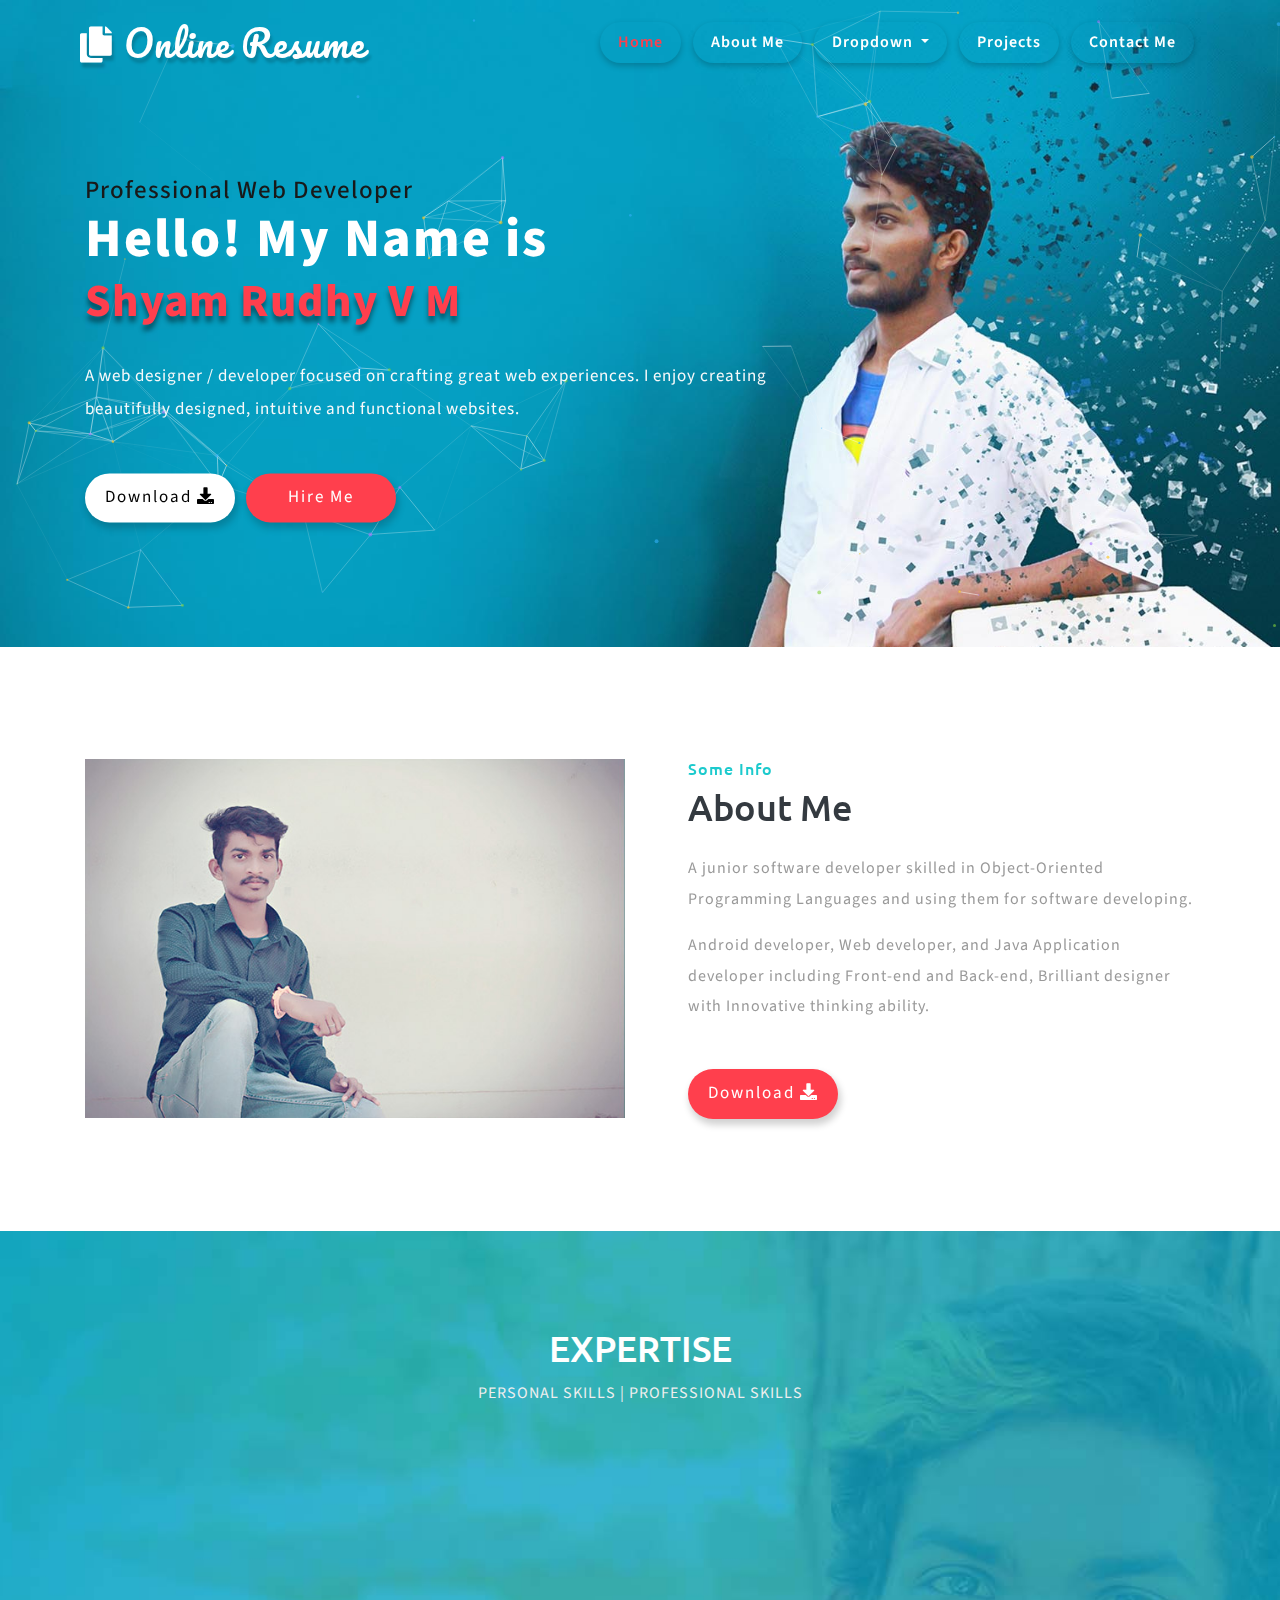
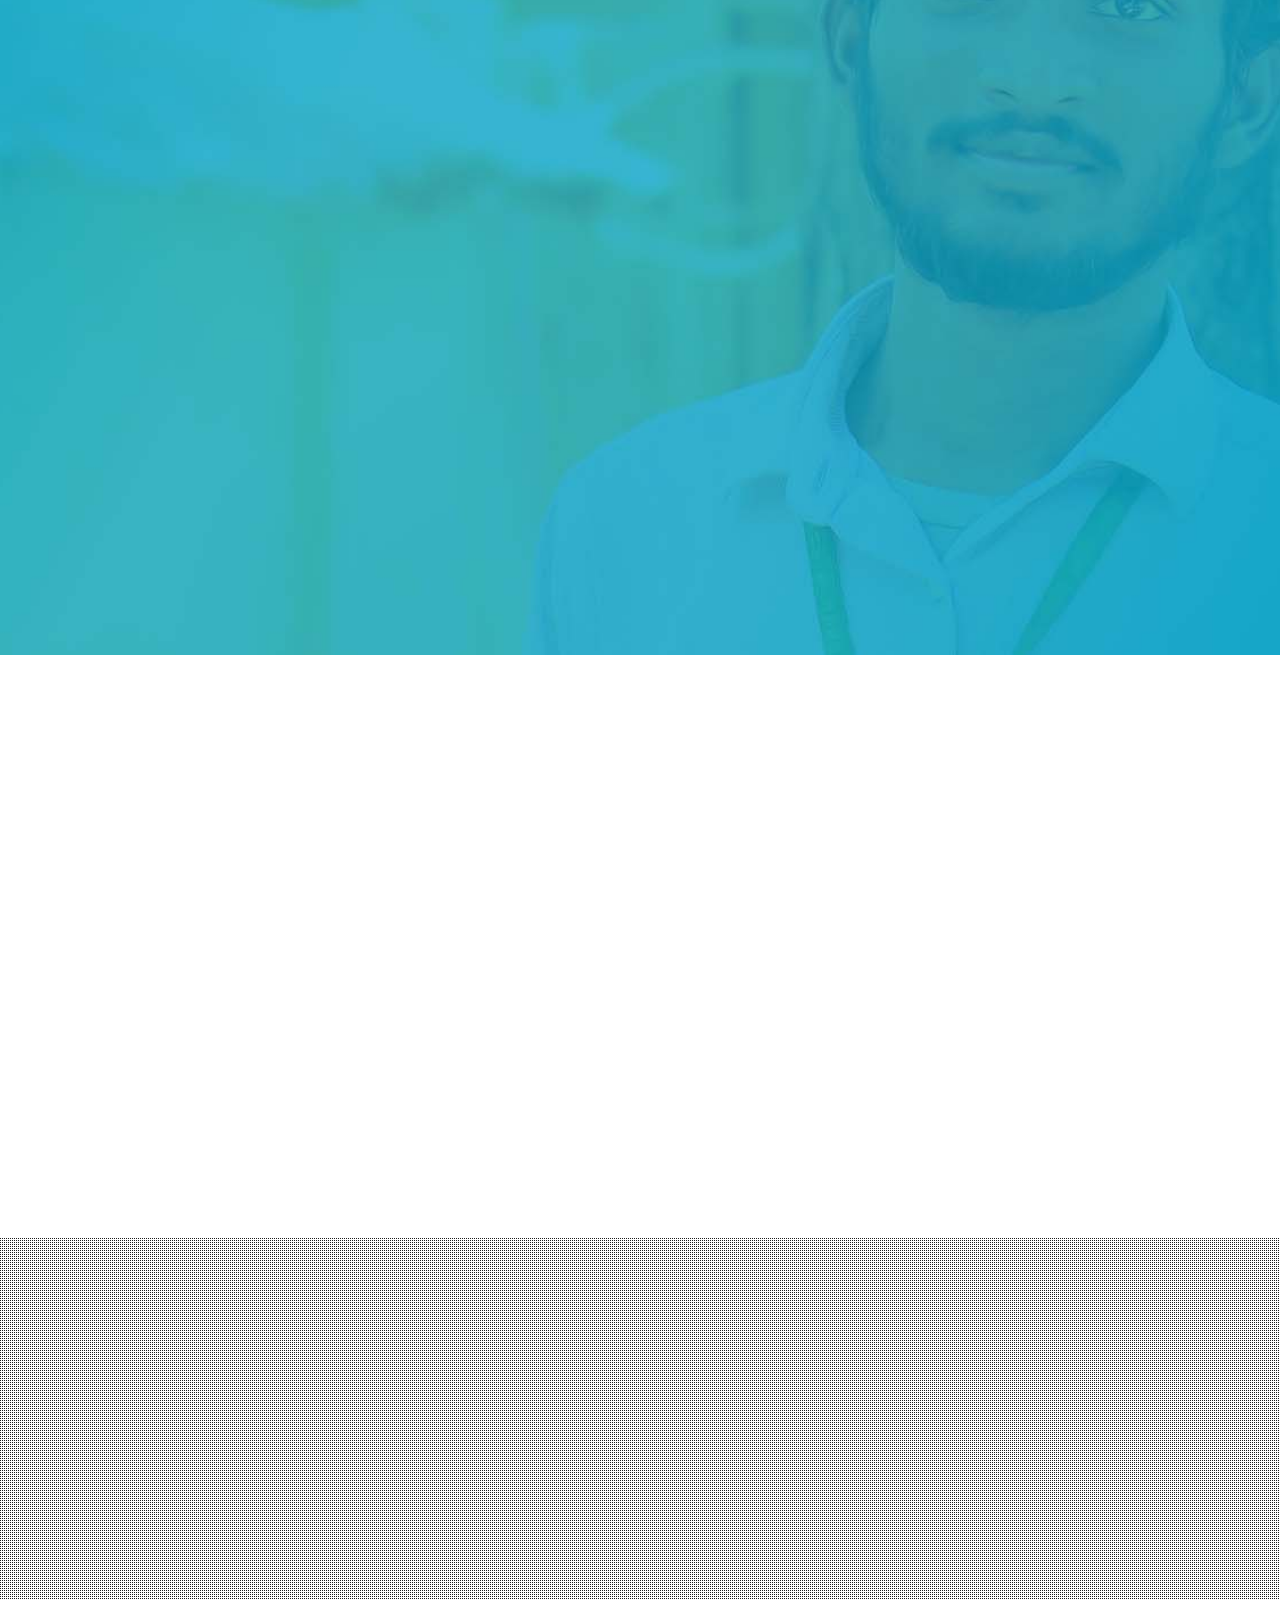
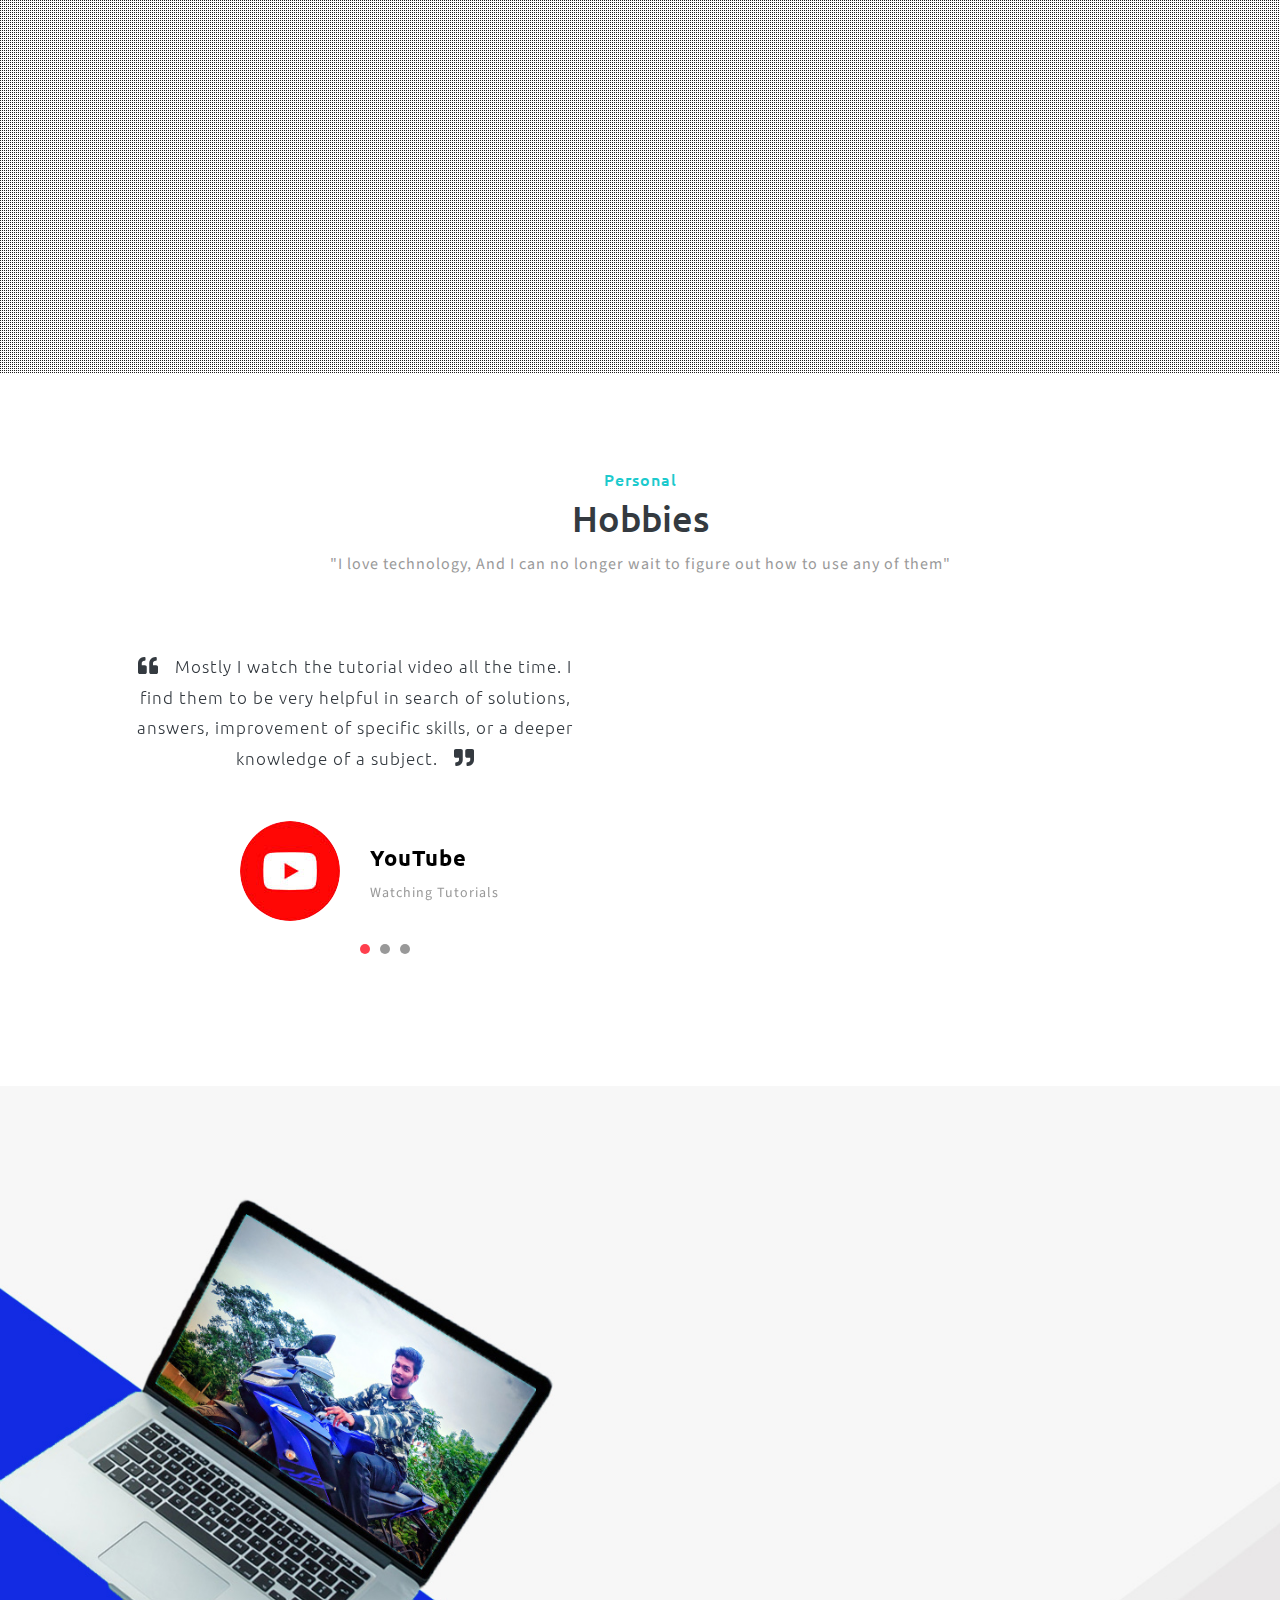
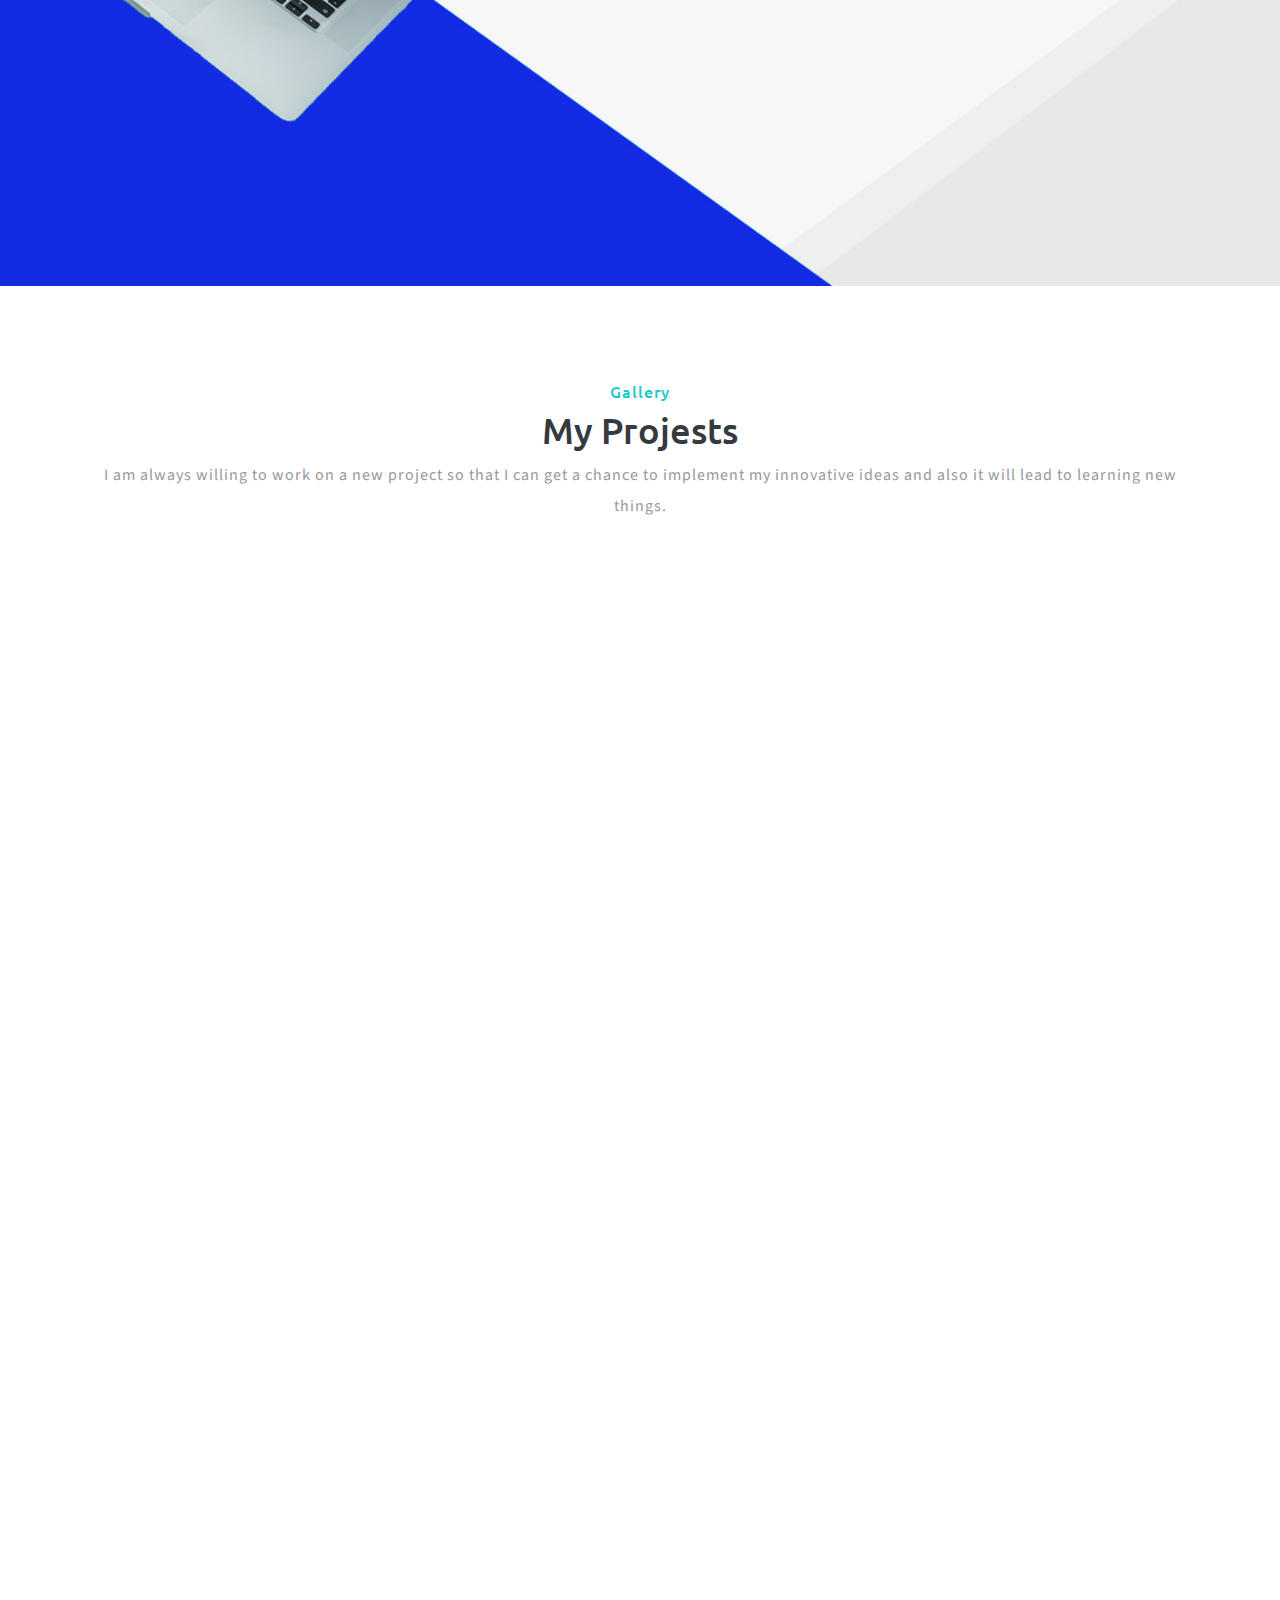
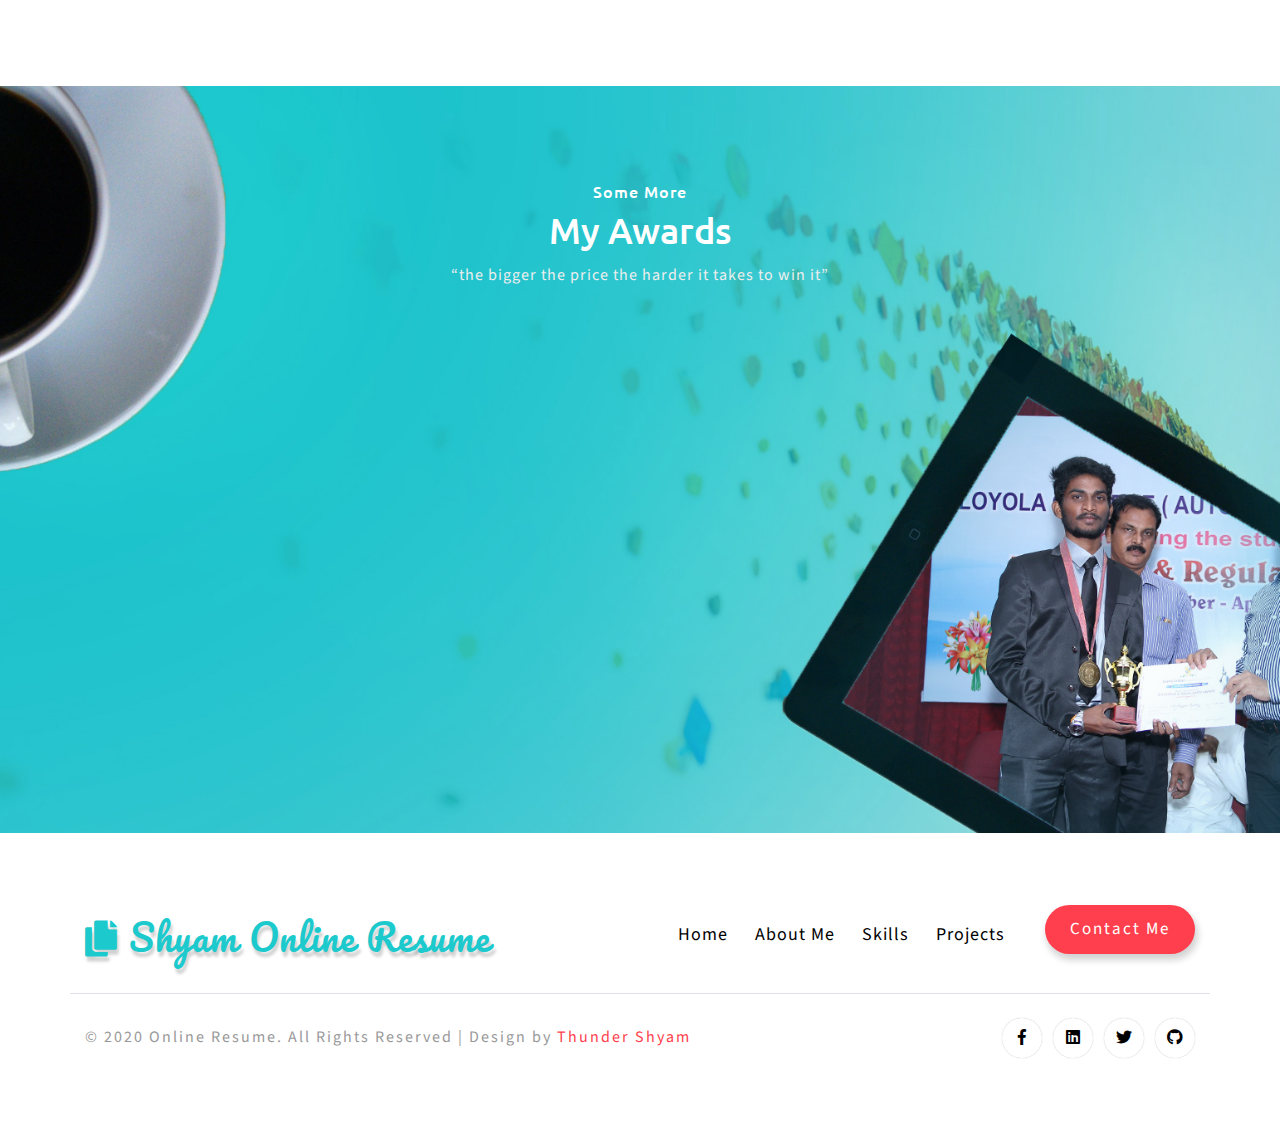
<file: index.html>
<!DOCTYPE html>
<html lang="zxx">

<head>
	<title> Online Shyam Resume </title>
	<!-- Meta tag Keywords -->
	<meta name="viewport" content="width=device-width, initial-scale=1">
	<meta charset="UTF-8" />
	<meta name="keywords" content="Online Resume, anna university student ,student resume, mca student resume, html & css website resume, aws hosting site,hacker ,Web developer ,adobe photo ,adobe xd , adobe aftereffect ,shyam rudhy , rudhy ,Thunder Shyam , loyola college yrcs president, God of Thunder, takative coder, UI/UX Designer ,coder" />
	<script>
		addEventListener("load", function () {
			setTimeout(hideURLbar, 0);
		}, false);

		function hideURLbar() {
			window.scrollTo(0, 1);
		}
	</script>
	<!-- //Meta tag Keywords -->

	<!-- Custom-Files -->
	<link rel="stylesheet" href="css/bootstrap.css">
	<!-- Bootstrap-Core-CSS -->
	<link rel="stylesheet" href="css/animation-aos.css">
	<link href="css/aos.css" rel="stylesheet prefetch" type="text/css" media="all" />
	<!-- animation css -->
	<link rel="stylesheet" href="css/style.css" type="text/css" media="all" />
	<!-- Style-CSS -->
	<link rel="stylesheet" href="css/all.min.css">
	<!-- Font-Awesome-Icons-CSS -->
	<!-- //Custom-Files -->

	<!-- Web-Fonts -->
	<link href="//fonts.googleapis.com/css?family=Ubuntu:300,300i,400,400i,500,500i,700,700i&amp;subset=cyrillic,cyrillic-ext,greek,greek-ext,latin-ext"
	    rel="stylesheet">
	<link href="//fonts.googleapis.com/css?family=Source+Sans+Pro:200,200i,300,300i,400,400i,600,600i,700,700i,900,900i&amp;subset=cyrillic,cyrillic-ext,greek,greek-ext,latin-ext,vietnamese"
	    rel="stylesheet">
	<link href="//fonts.googleapis.com/css?family=Pacifico&amp;subset=cyrillic,latin-ext,vietnamese" rel="stylesheet">
	<!-- //Web-Fonts -->

</head>

<body>
	<div class="mian-content">
		<!-- header -->
		<header data-aos="fade-down">
			<nav class="navbar navbar-expand-lg navbar-light">
				<div class="logo text-left">
					<h1>
						<a class="navbar-brand" href="index.html"><i class="fas fa-copy"></i> Online Resume</a>
					</h1>
				</div>
				<button class="navbar-toggler" type="button" data-toggle="collapse" data-target="#navbarSupportedContent"
				    aria-controls="navbarSupportedContent" aria-expanded="false" aria-label="Toggle navigation">
					<span class="navbar-toggler-icon">

					</span>
				</button>
				<div class="collapse navbar-collapse" id="navbarSupportedContent">
					<ul class="navbar-nav ml-lg-auto text-lg-right text-center">
						<li class="nav-item active">
							<a class="nav-link" href="index.html">Home
								<span class="sr-only">(current)</span>
							</a>
						</li>
						<li class="nav-item">
							<a class="nav-link scroll" href="#about">About Me</a>
						</li>
						<li class="nav-item dropdown">
							<a class="nav-link dropdown-toggle" href="#" id="navbarDropdown" role="button" data-toggle="dropdown"
							    aria-haspopup="true" aria-expanded="false">
								Dropdown
							</a>
							<div class="dropdown-menu text-lg-left text-center" aria-labelledby="navbarDropdown">
								<a class="dropdown-item scroll" href="#services">Skills</a>
								<a class="dropdown-item scroll" href="#skills" title="">Program Languages</a>
								<a class="dropdown-item scroll" href="#education" title="">Education</a>
								<a class="dropdown-item scroll" href="#education" title="">Experience</a>
								<a class="dropdown-item scroll" href="#clients" title="">Hobbies</a>
								<a class="dropdown-item scroll" href="#awards" title="">Awards</a>
							</div>
						</li>
						<li class="nav-item">
							<a class="nav-link scroll" href="#projects">Projects</a>
						</li>
						<li class="nav-item">
							<a class="nav-link" href="contact.html">Contact Me</a>
						</li>
					</ul>
				</div>
			</nav>
		</header>
		<!-- //header -->

		<!--  particles  -->
		<div id="particles-js"></div>
		<!-- //particles -->

		<!-- banner -->
		<div class="banner-text">
			<div class="effect-text-w3ls">
				<div class="container">
					<h2>Professional Web Developer</h2>
					<span class="mytext1 uppercase mt-2">Hello! My Name is</span>
					<span class="mytext2"> Shyam Rudhy V M </span>
					<p class="para-style text-light mt-xl-4 mt-3">A web designer / developer focused on crafting great web experiences.
																I enjoy creating beautifully designed, intuitive and functional websites.</p>
					<div class="button-w3ls" data-aos="fade-up">
						<a href="https://drive.google.com/uc?export=download&id=1WUf2XErAmJnxt8mXt-DuwCgoF0yadjRR" class="btn btn-sm animated-button thar-three mr-2">Download <i class="fas fa-download"></i></a>
						<a href="contact.html" class="btn btn-sm animated-button thar-four">Hire Me</a>
					</div>
				</div>
			</div>
		</div>
		<!-- //banner -->
	</div>
	<!-- //main -->

	<!-- banner bottom -->
	<section class="bottom-banner-w3layouts py-5" id="about">
		<div class="container py-xl-5 py-lg-3">
			<div class="row py-xl-3 py-lg-3">
				<div class="col-lg-6 feature fea-slider" data-aos="fade-right">
					<img src="images/about.jpg" class="img-fluid" alt="">
				</div>
				<div class="col-lg-6 feature pl-lg-5 mt-lg-0 mt-5" data-aos="fade-left">
					<h3 class="title-wthree text-dark mb-4">
						<span class="mb-2">Some Info</span>About Me</h3>
					<p>				A junior software developer skilled in Object-Oriented Programming 
									Languages and using them for software developing.</p>
						
					<p class="mt-3">Android developer, Web developer, and Java Application developer including Front-end and Back-end, Brilliant designer with Innovative thinking ability. </p>
					<div class="button-w3ls">
						<a href="#" class="btn btn-sm animated-button thar-four">Download <i class="fas fa-download"></i></a>
					</div>
				</div>
			</div>
		</div>
	</section>
	<!-- //banner bottom -->

	<!-- services -->
	<div class="why-choose-agile py-5" id="services">
		<div class="container py-xl-5 py-lg-3">
			<!-- heading title -->
			<div class="mb-lg-5 mb-4 text-center">
				<h3 class="title-wthree text-white mb-2">
					<!-- <span class="text-dark mb-2">Professional & Personal</span> -->
						EXPERTISE</h3>
				<p class="sub-tittle">PERSONAL SKILLS | PROFESSIONAL SKILLS </p>
			</div>
			<!-- //heading title -->
			<div class="row agileits-w3layouts-grid pt-md-4">
				<div class="col-lg-4 services-agile-1" data-aos="zoom-in-up">
					<div class="row wthree_agile_us py-md-4 py-3">
						<div class="col-lg-3 col-sm-2 col-3 pr-lg-2">
							<div class="wthree_features_grid text-center py-3">
								<i class="fab fa-affiliatetheme"></i>
							</div>
						</div>
						<div class="col-lg-9 col-sm-10 col-9 agile-why-text">
							<h4 class="text-white font-weight-bold mb-3">3d Modeling</h4>
							<p> 3D modeling is the process of developing a three dimensional objects.</p>
						</div>
					</div>
				</div>
				<div class="col-lg-4 services-agile-1" data-aos="zoom-in-up">
					<div class="row wthree_agile_us py-md-4 py-3">
						<div class="col-lg-3 col-sm-2 col-3 pr-lg-2">
							<div class="wthree_features_grid text-center py-3">
								<i class="fab fa-accusoft"></i>
							</div>
						</div>
						<div class="col-lg-9 col-sm-10 col-9  agile-why-text">
							<h4 class="text-white font-weight-bold mb-3">Andriod Apps</h4>
							<p>who specializes in designing applications for the Android marketplace.</p>
						</div>
					</div>
				</div>
				<div class="col-lg-4 services-agile-1" data-aos="zoom-in-up">
					<div class="row wthree_agile_us py-md-4 py-3">
						<div class="col-lg-3 col-sm-2 col-3 pr-lg-2">
							<div class="wthree_features_grid text-center py-3">
								<i class="fab fa-forumbee"></i>
							</div>
						</div>
						<div class="col-lg-9 col-sm-10 col-9 agile-why-text">
							<h4 class="text-white font-weight-bold mb-3">Ethical Hacking</h4>
							<p>An authorized attempt to gain unauthorized access to any system.</p>
						</div>
					</div>
				</div>
			</div>
			<div class="row agileits-w3layouts-grid my-lg-4">
				<div class="col-lg-4 services-agile-1" data-aos="zoom-in-up">
					<div class="row wthree_agile_us py-md-4 py-3">
						<div class="col-lg-3 col-sm-2 col-3 pr-lg-2">
							<div class="wthree_features_grid text-center py-3">
								<i class="fab fa-audible"></i>
							</div>
						</div>
						<div class="col-lg-9 col-sm-10 col-9 agile-why-text">
							<h4 class="text-white font-weight-bold mb-3">Web Apps</h4>
							<p>who specializes in the development of World Wide Web applications using a client-server model.</p>
                           
						</div>
					</div>
				</div>
				<div class="col-lg-4 services-agile-1" data-aos="zoom-in-up">
					<div class="row wthree_agile_us py-md-4 py-3">
						<div class="col-lg-3 col-sm-2 col-3 pr-lg-2">
							<div class="wthree_features_grid text-center py-3">
								<i class="fab fa-asymmetrik"></i>
							</div>
						</div>
						<div class="col-lg-9 col-sm-10 col-9 agile-why-text">
							<h4 class="text-white font-weight-bold mb-3">UX/UI Designer</h4>
							<p>refers to the term “user experience design”&“user interface design" are means professional designers.</p>
						</div>
					</div>
				</div>
				<div class="col-lg-4 services-agile-1" data-aos="zoom-in-up">
					<div class="row wthree_agile_us py-md-4 py-3">
						<div class="col-lg-3 col-sm-2 col-3 pr-lg-2">
							<div class="wthree_features_grid text-center py-3">
								<i class="fas fa-gamepad"></i>
							</div>
						</div>
						<div class="col-lg-9 col-sm-10 col-9 agile-why-text">
							<h4 class="text-white font-weight-bold mb-3">Game Apps</h4>
							<p> a person who designs gameplay, conceiving and designing the rules and structure of a game</p>
						</div>
					</div>
				</div>
			</div>
			<div class="row agileits-w3layouts-grid">
				<div class="col-lg-4 services-agile-1" data-aos="zoom-in-up">
					<div class="row wthree_agile_us py-md-4 py-3">
						<div class="col-lg-3 col-sm-2 col-3 pr-lg-2">
							<div class="wthree_features_grid text-center py-3">
								<i class="fas fa-spinner"></i>
							</div>
						</div>
						 <div class="col-lg-9 col-sm-10 col-9 agile-why-text">
							<h4 class="text-white font-weight-bold mb-3">Technical Specialist</h4>
							<p>coordinates an organization's technology use and processes to make them more effective.</p>
						</div> 
					</div>
				</div>
				<div class="col-lg-4 services-agile-1" data-aos="zoom-in-up">
					<div class="row wthree_agile_us py-md-4 py-3">
						<div class="col-lg-3 col-sm-2 col-3 pr-lg-2">
							<div class="wthree_features_grid text-center py-3">
								<i class="fab fa-xbox"></i>
							</div>
						</div>
						<div class="col-lg-9 col-sm-10 col-9 agile-why-text">
							<h4 class="text-white font-weight-bold mb-3">Java Developer</h4>
							<p>is responsible for the design, development and management of Java-based application</p>
						</div>
					</div>
				</div>
				<div class="col-lg-4 services-agile-1" data-aos="zoom-in-up">
					<div class="row wthree_agile_us py-md-4 py-3">
						<div class="col-lg-3 col-sm-2 col-3 pr-lg-2">
							<div class="wthree_features_grid text-center py-3">
								<i class="fab fa-blackberry"></i>
							</div>
						</div>
						<div class="col-lg-9 col-sm-10 col-9 agile-why-text">
							<h4 class="text-white font-weight-bold mb-3">Leadership</h4>
							<p>is the art of motivating a group of people to act toward achieving a common goal.</p>
						</div>
					</div>
				</div>
			</div>
		</div>
	</div>
	<!-- //services -->

	<!-- skills -->
	<div class="graph py-5" id="skills">
		<div class="container pt-xl-5 pt-lg-3">
			<div class="row">
				<div class="col-lg-5 some-info-w3ls" data-aos="zoom-out-right">
					<div class="border-styles py-2 pl-4">
						<h3 class="title-style mb-3">Learning Is A Process, Not A Event. </h3>
						<p>Thinking creatively to Developing, designing, or creating new applications, ideas, relationships, systems, or products, including artistic contributions.</p>
					</div>
					<div class="row mt-xl-5 mt-4">
						<div class="col-4 w3layouts_stats_left w3_counter_grid">
							<p class="counter">100</p>
							<p class="para-text-w3ls text-dark">Design</p>
						</div>
						<div class="col-4 w3layouts_stats_left w3_counter_grid2">
							<p class="counter">7</p>
							<p class="para-text-w3ls text-dark">Projects</p>
						</div>
						<div class="col-4 w3layouts_stats_left w3_counter_grid1">
							<p class="counter">10</p>
							<p class="para-text-w3ls text-dark">Domain Knowledge</p>
						</div>
					</div>
				</div>
				<!-- chart -->
				<div class="col-lg-7 graph-w3ls mt-lg-0 mt-5" data-aos="zoom-out-left">
					<div class="border-styles py-2 pl-4">
						<h3 class="title-style mb-3">Programming Languages & Softwares</h3>
					</div>
					<div id="chartdiv"></div>
				</div>
				<!-- //chart -->
			</div>
		</div>
	</div>
	<!-- //skills -->

	<!-- education -->
	<div class="info-w3layouts" id="education">
		<div class="w3l-overlay py-5">
			<div class="container py-xl-5 py-lg-3">
				<div class="edu-agile-info">
				  <div class="row">
						<div class="col-lg-6" data-aos="fade-up"
						data-aos-duration="3000">
							<div class="grid-flex bg-white p-5">
								<div class="pl-4 title-edu py-2 mb-5">
									<i class="fas fa-book-reader mb-2"></i>
									<h4 class="aboutbtm-head">My Education</h4>
								</div>
								<div class="grids-agiles-one">
									<h5 class="text-dark mb-2">Master of Computer Application | 70.07%
                                    </h5>
									<p>Anna University, Chennai.</p>
								</div>
								<div class="grids-agiles-one my-3">
									<h5 class="text-dark mb-2">Diploma in Web Development | 83.00%
                                    </h5>
									<p>Loyola Institute of Business Administration.</p>
								</div>
								<div class="grids-agiles-one">
									<h5 class="text-dark mb-2">Bachelor of Science in Mathematics | 70.09%</h5>
									<p>Loyola College, Chennai.</p>
								</div>
                                
                                <div class="grids-agiles-one">
									<h5 class="text-dark mb-2">HSLC | 74.25%  & SSLC | 74.20%</h5>
									<p>W.P.A Soundrapandian Hr Sec School.</p>
								</div>
								<div class="style-book-wthree">
									<i class="fas fa-book-open"></i>
								</div>
							</div>
						</div>
					<div class="col-lg-6 mt-lg-0 mt-5" data-aos="fade-up"
						data-aos-duration="3000">
							<div class="grid-flex bg-white p-5">
								<div class="pl-4 title-edu py-2 mb-5">
									<i class="fas fa-chalkboard-teacher mb-2"></i>
									<h4 class="aboutbtm-head">My Experience</h4>
								</div>
								<div class="grids-agiles-one">
									<h4 class="text-dark mb-2">Tata Consultancy Services, Chennai </h4>
									<p>
                                        <b> Junior Associate-Band ONE | Sept 2017 - Mar 2019 </b>
                                  
                                       <h5>
                                        <ul>
                                          <li>Workow Specialist in US Citi process as an accounts payable executive.</li>
                                          <li>Reviewing and processing the Invoice as per the US Citi guidelines.</li>
                                          <li>Paying bills which is billed for the vendors behalf of Citi mortgage </li>
                                          <li>Providing Payoff/reinstatement quotes to the clients as per the requested GTD</li>
                                        </ul> 
                                        </h5> 
                                    </p>
<!--
								</div>
								<div class="grids-agiles-one my-3">
									<h5 class="text-dark mb-2">Work in company "Generators"</h5>
									<p>20XX-20XX</p>
								</div>
								<div class="grids-agiles-one">
									<h5 class="text-dark mb-2">Course designer - San Diego</h5>
									<p>20XX-20XX</p>
								</div>
-->
								<div class="style-book-wthree">
									<i class="fas fa-edit"></i>
								</div>
							</div>
						</div>
					</div>
					<div class="col-lg-6">&nbsp;</div>
						<div class="col-lg-6">&nbsp;</div>
			      </div>
			</div>
		</div>
	</div>
    </div>
	<!-- //education -->

	<!-- clients -->
	<div class="testimonials py-5" id="clients">
		<div class="container py-xl-5 py-lg-3">
			<!-- heading title -->
			<div class="mb-sm-5 mb-4 text-center">
				<h3 class="title-wthree text-dark mb-2">
					<span class="mb-2">Personal</span> Hobbies</h3>
				<p class="sub-tittle-2">"I love technology, And I can no longer wait to figure out how to use any of them"</p>
			</div>
			<!-- //heading title -->
			<div class="row">
				<div class="col-lg-6 w3_testimonials_grids">
					<section class="slider">
						<div class="flexslider">
							<ul class="slides">
								<li>
									<div class="w3_testimonials_grid px-xl-5 px-4 mt-xl-4 mx-auto">
										<h4 class="text-dark text-center font-weight-light">
											<i class="fas fa-quote-left mr-3"></i>Mostly I watch the tutorial video all the time. I find them to be very helpful in search of solutions, answers, improvement of specific skills, or a deeper knowledge of a subject.<i class="fas fa-quote-right ml-3"></i>
										</h4>
										<div class="row mt-5">
											<div class="col-6 test-agiles text-right">
												<img src="images/te1.jpg" alt=" " class="img-fluid rounded-circle" />
											</div>
											<div class="col-6 right-text-agiles text-left mt-4">
												<h5 class="font-weight-bold">YouTube</h5>
												<p class="mt-2">Watching Tutorials</p>
											</div>
										</div>
									</div>
								</li>
								<li>
									<div class="w3_testimonials_grid px-xl-5 px-4 mt-xl-4 mx-auto">
										<h4 class="text-dark text-center font-weight-light">
											<i class="fas fa-quote-left mr-3"></i> I've been enjoying editing photo because it's one of my favorite activities,<br>
                                            When I start to process images, time for me flies very fast and fun.<i class="fas fa-quote-right ml-3"></i>
										</h4>
										<div class="row mt-5">
											<div class="col-6 test-agiles text-right">
												<img src="images/te2.jpg" alt=" " class="img-fluid rounded-circle" />
											</div>
											<div class="col-6 right-text-agiles text-left mt-4">
												<h5 class="font-weight-bold">PhotoShop</h5>
												<p class="mt-2">I am Photo Freak</p>
											</div>
										</div>
									</div>
								</li>
								<li>
									<div class="w3_testimonials_grid px-xl-5 px-4 mt-xl-4 mx-auto">
										<h4 class="text-dark text-center font-weight-light">
											<i class="fas fa-quote-left mr-3"></i>I love to work with hardware since my childhood itself so it turns to its  advanced level as mobile and laptop services, doing only for the people I know <i class="fas fa-quote-right ml-3"></i>
										</h4>
										<div class="row mt-5">
											<div class="col-6 test-agiles text-right">
												<img src="images/te3.jpg" alt=" " class="img-fluid rounded-circle" />
											</div>
											<div class="col-6 right-text-agiles text-left mt-4">
												<h5 class="font-weight-bold">Hardware Servies</h5>
												<p class="mt-2">Andriod and laptop services</p>
											</div>
										</div>
									</div>
								</li>
							</ul>
						</div>
					</section>
				</div>
				<div class="col-lg-6 video-w3ls mt-lg-0 mt-sm-5 mt-4" data-aos="zoom-in-left">
					<img src="images/testi.jpg" alt="" class="img-fluid">
				</div>
			</div>
		</div>
	</div>
	<!-- //clients -->

	<!-- facts -->
	<div class="mobile-trend-agile py-5">
		<div class="container py-xl-5 py-lg-3">
			<div class="row">
				<div class="offset-lg-6 offset-md-5 offset-sm-3"></div>

				<div class="col-lg-6 col-md-7 col-sm-9 what-w3lsmk text-center mt-sm-5 mt-3 pt-lg-3" data-aos="fade-down">
					<!-- heading title -->
					<div class="mb-lg-5 mb-4 text-center">
						<h3 class="title-wthree text-dark mb-2">
							<span class="mb-2">About Me</span>Some Interesting Facts </h3>
					</div>
					<!-- //heading title -->
					<p>I m a jolly talkative person, Who has loved technology so much in his life so that 
                       I have started learning more to get a better career in my future to help me to work in my favorite domain.
                    </p>
					<p class="mt-3">I can take care of the things that need to be done in my life, from the simple to the complex. 
                                    I am making decisions that are the best for me in my life. I know that when there are challenges head-on and work through them learning new and exciting things along the way and
                                    I will be your trusted person as soon as your talking with me in a minute because of my friendliness. 
                    </p>
					<div class="button-w3ls">
						<a href="#" class="btn btn-sm animated-button thar-four two-buttons">Download <i class="fas fa-download"></i></a>
					</div>
				</div>
			</div>
		</div>
	</div>
	<!-- //facts -->

	<!-- projects -->
	<div class="gallery py-5" id="projects">
		<div class="container py-xl-5 py-lg-3">
			<!-- heading title -->
			<div class="mb-lg-5 mb-4 text-center">
				<h3 class="title-wthree text-dark mb-2">
					<span class="mb-2">Gallery</span>My Projests</h3>
				<p class="sub-tittle-2">I am always willing to work on a new project so that I can get a chance to implement my innovative ideas and also it will lead to learning new things.</p>
			</div>
			<!-- //heading title -->
			<div class="gallery-grids" >
				<section>
					<ul id="da-thumbs" class="da-thumbs">
						<li data-aos="zoom-in">
							<a href="images/g1.jpg" class="b-link-stripe b-animate-go  thickbox">
								<img src="images/g1.jpg" alt="" class="img-fluid" />
								<div>
									<h5>project 1</h5>
									<p>Under Construction</p>
								</div>
							</a>
						</li>
						<li data-aos="zoom-in">
							<a href="images/g2.jpg" class="b-link-stripe b-animate-go  thickbox">
								<img src="images/g2.jpg" alt="" class="img-fluid" />
								<div>
									<h5>project 2</h5>
									<p>Under Construction</p>
								</div>
							</a>
						</li>
						<li data-aos="zoom-in">
							<a href="images/g3.jpg" class="b-link-stripe b-animate-go  thickbox">
								<img src="images/g3.jpg" alt="" class="img-fluid" />
								<div>
									<h5>project 3</h5>
									<p>Sed do eiusmod</p>
								</div>
							</a>
						</li>
						<li data-aos="zoom-in">
							<a href="images/g8.jpg" class="b-link-stripe b-animate-go  thickbox">
								<img src="images/g8.jpg" alt="" class="img-fluid" />
								<div>
									<h5>project 4</h5>
									<p>Under Construction</p>
								</div>
							</a>
						</li>
						<li data-aos="zoom-in">
							<a href="images/g5.jpg" class="b-link-stripe b-animate-go  thickbox">
								<img src="images/g5.jpg" alt="" class="img-fluid" />
								<div>
									<h5>project 5</h5>
									<p>Under Construction</p>
								</div>
							</a>
						</li>
						<li data-aos="zoom-in">
							<a href="images/g6.jpg" class="b-link-stripe b-animate-go  thickbox">
								<img src="images/g6.jpg" alt="" class="img-fluid" />
								<div>
									<h5>project 6</h5>
									<p>Under Construction</p>
								</div>
							</a>
						</li>
						<li data-aos="zoom-in">
							<a href="images/g7.jpg" class="b-link-stripe b-animate-go  thickbox">
								<img src="images/g7.jpg" alt="" class="img-fluid" />
								<div>
									<h5>project 7</h5>
									<p>Under Construction</p>
								</div>
							</a>
						</li>
						<li data-aos="zoom-in">
							<a href="images/g4.jpg" class="b-link-stripe b-animate-go  thickbox">
								<img src="images/g4.jpg" alt="" class="img-fluid" />
								<div>
									<h5>project 8</h5>
									<p>Under Construction</p>
								</div>
							</a>
						</li>
						<li data-aos="zoom-in">
							<a href="images/g9.jpg" class="b-link-stripe b-animate-go  thickbox">
								<img src="images/g9.jpg" alt="" class="img-fluid" />
								<div>
									<h5>project 9</h5>
									<p>Under Construction</p>
								</div>
							</a>
						</li>
					</ul>
				</section>
			</div>
		</div>
	</div>
	<!--//gallery-->

	<!-- awards -->
	<div class="awards-w3ls py-5" id="awards">
		<div class="container py-xl-5 py-lg-3">
			<!-- heading title -->
			<div class="mb-lg-5 mb-4 text-center">
				<h3 class="title-wthree text-white mb-2">
					<span class="text-white mb-2">Some More</span>My Awards</h3>
				<p class="sub-tittle">“the bigger the price the harder it takes to win it”</p>
			</div>
			<!-- //heading title -->
			<div class="row pt-sm-5">
				<div class="offset-lg-1"></div>
				<div class="col-lg-5 col-md-7 col-sm-9 awards-agileits-w3layouts text-center" data-aos="flip-left"
				data-aos-easing="ease-out-cubic"
				data-aos-duration="2000">
					<div class="w3_agileits_services_grid bg-white p-4">
						<i class="fas fa-award mb-2"></i>
						<h4 class="text-dark mb-3">Diligence & Regularity Award</h4>
						<p> Won in Two Semesters ( 5th, 6th ).</p>
					</div>
					<div class="w3_agileits_services_grid bg-white p-4 mt-4">
						<i class="fas fa-trophy mb-2"></i>
						<h4 class="text-dark mb-3">Best Clubs President Award </h4>
						<p> Won Two Academic Year ( 2016, 2017 ).</p>
					</div>
				</div>
				<div class="col-md-6"></div>
			</div>
		</div>
	</div>
	<!-- //awards -->

	<!-- footer -->
	<footer>
		<div class="w3ls-footer-grids py-4">
			<div class="container py-xl-5 py-lg-3">
				<div class="row">
					<div class="col-lg-5 w3l-footer-logo">
						<!-- footer logo -->
						<a class="navbar-brand" href="index.html"><i class="fas fa-copy"></i> Shyam Online Resume</a>
						<!-- //footer logo -->
					</div>
					<!-- button -->
					<div class="col-lg-5 w3l-footer text-lg-right text-center mt-3">
						<ul class="list-unstyled footer-nav-wthree">
							<li class="mr-4">
								<a href="index.html" class="active">Home</a>
							</li>
							<li class="mr-4">
								<a class="scroll" href="#about">About Me</a>
							</li>
							<li class="mr-4">
								<a class="scroll" href="#services">Skills</a>
							</li>
							<li>
								<a class=" scroll" href="#projects">Projects</a>
							</li>
						</ul>
					</div>
					<!-- //button -->
					<div class="col-lg-2 mt-lg-0 mt-3">
						<div class="button-w3ls mt-0 text-lg-right text-center">
							<a href="contact.html" class="btn btn-sm animated-button thar-four">Contact Me</a>
						</div>
					</div>
				</div>
				<div class="row border-top mt-4 pt-lg-4 pt-3 text-lg-left text-center">
					<!-- copyright -->
					<p class="col-lg-8 copy-right-grids mt-lg-1">© 2020 Online Resume. All Rights Reserved | Design by
						<a href="https://www.instagram.com/thundershyam/" target="_blank">Thunder Shyam</a>
					</p>
					<!-- //copyright -->
					<!-- social icons -->
					<div class="col-lg-4 w3social-icons text-lg-right text-center mt-lg-0 mt-3">
						<ul>
							<li>
								<a href="https://www.facebook.com/thundershyam" class="rounded-circle">
									<i class="fab fa-facebook-f"></i>
								</a>
							</li>
							<li class="px-2">
								<a href="https://www.linkedin.com/in/thundershyam" class="rounded-circle">
									<i class="fab fa-linkedin"></i>
								</a>
							</li>
							<li>
								<a href="https://twitter.com/thunder_shyam" class="rounded-circle">
									<i class="fab fa-twitter"></i>
								</a>
							</li>
							<li class="pl-2">
								<a href="https://github.com/ShyamRudhy" class="rounded-circle">
									<i class="fab fa-github"></i>
								</a>
							</li>
						</ul>
					</div>
					<!-- //social icons -->
				</div>
			</div>
		</div>
	</footer>
	<!-- //footer -->


	<!-- Js files -->
	<!-- JavaScript -->
	<script src="js/jquery-2.2.3.min.js"></script>
	<!-- Default-JavaScript-File -->

	<!-- scripts required  for particle effect -->
	<script src="js/particles.min.js"></script>
	<script src="js/particles.js"></script>
	<!-- //scripts required for particle effect -->

	<!-- chart -->
	<script src="js/amcharts.js"></script>
	<script src="js/chart.js"></script>
	<!-- //chart -->
	<!-- //gallery-js -->

	<!-- stats -->
	<script src="js/jquery.waypoints.min.js"></script>
	<script src="js/jquery.countup.js"></script>
	<script>
		$('.counter').countUp();
	</script>
	<!-- //stats -->

	<!-- flexSlider (for testimonials) -->
	<link rel="stylesheet" href="css/flexslider.css" type="text/css" media="screen" property="" />
	<script defer src="js/jquery.flexslider.js"></script>
	<script>
		$(window).load(function () {
			$('.flexslider').flexslider({
				animation: "slide",
				start: function (slider) {
					$('body').removeClass('loading');
				}
			});
		});
	</script>
	<!-- //flexSlider (for testimonials) -->

	<!-- animation js -->
	<script src="js/aos.js"></script>
	<script>
		AOS.init({
            easing: 'ease-out-back',
            duration: 1000
        });

    </script>
	<!-- //animation js -->

	<!-- smooth scrolling -->
	<script src="js/SmoothScroll.min.js"></script>
	<!-- move-top -->
	<script src="js/move-top.js"></script>
	<!-- easing -->
	<script src="js/easing.js"></script>
	<!--  necessary snippets for few javascript files -->
	<script src="js/online-resume.js"></script>

	<script src="js/bootstrap.js"></script>
	<!-- Necessary-JavaScript-File-For-Bootstrap -->

	<!-- gallery -->
	<script src="js/jquery.chocolat.js"></script>
	<link rel="stylesheet" href="css/chocolat.css" type="text/css" media="screen">
	<!-- light-box -->
	<script>
		$(function () {
			$('.gallery a').Chocolat();
		});
	</script>
	<!-- //light-box -->
	<!-- //gallery -->
	<!-- //Js files -->

</body>

</html>
</file>
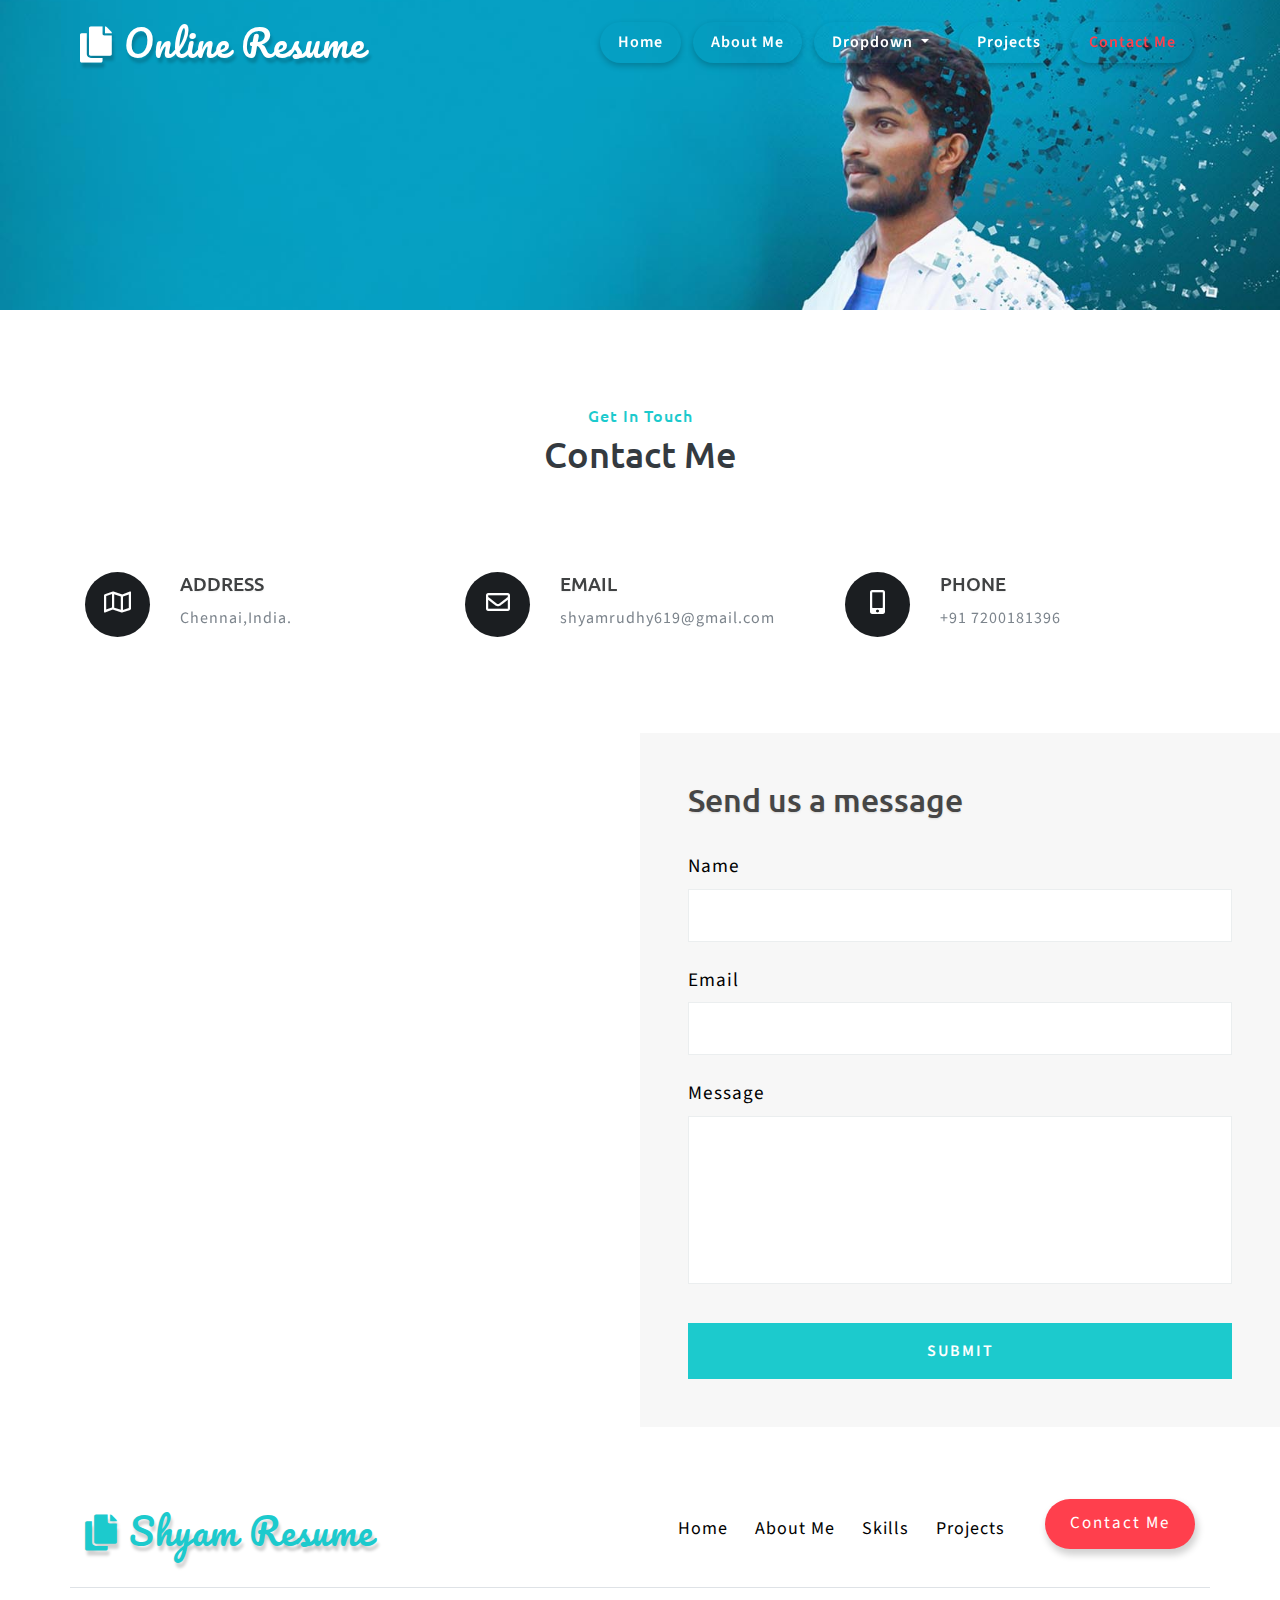
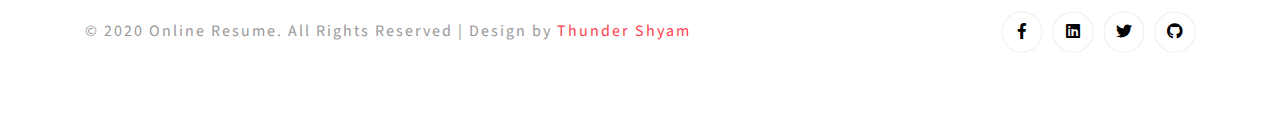
<file: contact.html>
<!DOCTYPE html>
<html lang="zxx">

<head>
	<title>Contact</title>
	<!-- Meta tag Keywords -->
	<meta name="viewport" content="width=device-width, initial-scale=1">
	<meta charset="UTF-8" />
	<meta name="keywords" content="Online Resume, anna university student ,student resume, mca student resume, html & css website resume, aws hosting site,hacker ,Web developer ,adobe photo ,adobe xd , adobe aftereffect ,shyam rudhy , rudhy ,Thunder Shyam , loyola college yrcs president, God of Thunder, takative coder, UI/UX Designer ,coder, contact shyam,contact thunder shyam,contact shyam rudhy,shyam rudhy number,thunder shyam mobile number" />
	<script>
		addEventListener("load", function () {
			setTimeout(hideURLbar, 0);
		}, false);

		function hideURLbar() {
			window.scrollTo(0, 1);
		}
	</script>
	<!-- //Meta tag Keywords -->

	<!-- Custom-Files -->
	<link rel="stylesheet" href="css/bootstrap.css">
	<!-- Bootstrap-Core-CSS -->
	<link rel="stylesheet" href="css/animation-aos.css">
	<link href="css/aos.css" rel="stylesheet prefetch" type="text/css" media="all" />
	<!-- animation css -->
	<link rel="stylesheet" href="css/style.css" type="text/css" media="all" />
	<!-- Style-CSS -->
	<link rel="stylesheet" href="css/all.min.css">
	<!-- Font-Awesome-Icons-CSS -->
	<!-- //Custom-Files -->

	<!-- Web-Fonts -->
	<link href="//fonts.googleapis.com/css?family=Ubuntu:300,300i,400,400i,500,500i,700,700i&amp;subset=cyrillic,cyrillic-ext,greek,greek-ext,latin-ext"
	    rel="stylesheet">
	<link href="//fonts.googleapis.com/css?family=Source+Sans+Pro:200,200i,300,300i,400,400i,600,600i,700,700i,900,900i&amp;subset=cyrillic,cyrillic-ext,greek,greek-ext,latin-ext,vietnamese"
	    rel="stylesheet">
	<link href="//fonts.googleapis.com/css?family=Pacifico&amp;subset=cyrillic,latin-ext,vietnamese" rel="stylesheet">
	<!-- //Web-Fonts -->

</head>

<body>
	<div class="mian-content-2">
		<!-- header -->
		<header data-aos="fade-down">
			<nav class="navbar navbar-expand-lg navbar-light">
				<div class="logo text-left">
					<h1>
						<a class="navbar-brand" href="index.html"><i class="fas fa-copy"></i> Online Resume</a>
					</h1>
				</div>
				<button class="navbar-toggler" type="button" data-toggle="collapse" data-target="#navbarSupportedContent"
				    aria-controls="navbarSupportedContent" aria-expanded="false" aria-label="Toggle navigation">
					<span class="navbar-toggler-icon">

					</span>
				</button>
				<div class="collapse navbar-collapse" id="navbarSupportedContent">
					<ul class="navbar-nav ml-lg-auto text-lg-right text-center">
						<li class="nav-item">
							<a class="nav-link" href="index.html">Home
								<span class="sr-only">(current)</span>
							</a>
						</li>
						<li class="nav-item">
							<a class="nav-link" href="index.html">About Me</a>
						</li>
						<li class="nav-item dropdown">
							<a class="nav-link dropdown-toggle" href="#" id="navbarDropdown" role="button" data-toggle="dropdown"
							    aria-haspopup="true" aria-expanded="false">
								Dropdown
							</a>
							<div class="dropdown-menu text-lg-left text-center" aria-labelledby="navbarDropdown">
								<a class="dropdown-item" href="index.html">Skills</a>
								<a class="dropdown-item" href="index.html" title="">Languages</a>
								<a class="dropdown-item" href="index.html" title="">My Education</a>
								<a class="dropdown-item" href="index.html" title="">My Experience</a>
								<a class="dropdown-item" href="index.html" title="">My Works</a>
								<a class="dropdown-item" href="index.html" title="">Awards</a>
							</div>
						</li>
						<li class="nav-item">
							<a class="nav-link" href="index.html">Projects</a>
						</li>
						<li class="nav-item active">
							<a class="nav-link" href="contact.html">Contact Me</a>
						</li>
					</ul>
				</div>
			</nav>
		</header>
		<!-- //header -->
		
	</div>
	<!-- main -->

	<!-- contact -->
	<section class="banner-bottom-w3layouts pt-5">
		<div class="container-fluid pt-xl-5 pt-lg-3">
			<!-- heading title -->
			<div class="mb-lg-5 mb-4 text-center">
				<h3 class="title-wthree text-dark mb-2">
					<span class="mb-2">Get In Touch</span>Contact Me</h3>
<!--				<p class="sub-tittle-2">---------------------------------</p>-->
			</div>
			<!-- //heading title -->
			<!-- contact address -->
			<div class="container">
				<div class="address row py-sm-5 pt-sm-0 pt-3 pb-sm-0 pb-5 mb-sm-5">
					<div class="col-lg-4 address-grid" data-aos="zoom-out-up">
						<div class="row address-info">
							<div class="col-3 address-left text-lg-center text-right">
								<i class="far fa-map text-center"></i>
							</div>
							<div class="col-9 address-right text-left">
								<h6 class="ad-info text-uppercase mb-2">Address</h6>
								<p> Chennai,India.</p>
							</div>
						</div>
					</div>
					<div class="col-lg-4 address-grid my-lg-0 my-4" data-aos="zoom-out-up">
						<div class="row address-info">
							<div class="col-3 address-left text-lg-center text-right">
								<i class="far fa-envelope text-center"></i>
							</div>
							<div class="col-9 address-right text-left">
								<h6 class="ad-info text-uppercase mb-2">Email</h6>
								<p>
									<a href="mailto:example@email.com"> shyamrudhy619@gmail.com</a>
								</p>
							</div>
						</div>
					</div>
					<div class="col-lg-4 address-grid" data-aos="zoom-out-up">
						<div class="row address-info">
							<div class="col-3 address-left text-lg-center text-right">
								<i class="fas fa-mobile-alt text-center"></i>
							</div>
							<div class="col-9 address-right text-left">
								<h6 class="ad-info text-uppercase mb-2">Phone</h6>
								<p>+91 7200181396</p>
							</div>
						</div>
					</div>
				</div>
			</div>
			<!-- //contact address -->
				<div class="row" data-aos="fade-down"
				data-aos-easing="linear"
				data-aos-duration="1500">
					<!-- map -->
					<div class="col-lg-6 map">                    
                        <iframe src="https://www.google.com/maps/embed?pb=!1m18!1m12!1m3!1d248756.1167537794!2d80.06892521258872!3d13.047487786031711!2m3!1f0!2f0!3f0!3m2!1i1024!2i768!4f13.1!3m3!1m2!1s0x3a5265ea4f7d3361%3A0x6e61a70b6863d433!2sChennai%2C%20Tamil%20Nadu!5e0!3m2!1sen!2sin!4v1604689311265!5m2!1sen!2sin"
						   width="400" height="300" frameborder="0" style="border:0;" allowfullscreen="" aria-hidden="false" tabindex="0"></iframe>
<!--
						<iframe src="https://www.google.com/maps/embed?pb=!1m18!1m12!1m3!1d423286.27404345275!2d-118.69191921441556!3d34.02016130939095!2m3!1f0!2f0!3f0!3m2!1i1024!2i768!4f13.1!3m3!1m2!1s0x80c2c75ddc27da13%3A0xe22fdf6f254608f4!2sLos+Angeles%2C+CA%2C+USA!5e0!3m2!1sen!2sin!4v1522474296007"
						    allowfullscreen></iframe>


                        <iframe src="https://www.google.com/maps/embed?pb=!1m18!1m12!1m3!1d248756.1167537794!2d80.06892521258872!3d13.047487786031711!2m3!1f0!2f0!3f0!3m2!1i1024!2i768!4f13.1!3m3!1m2!1s0x3a5265ea4f7d3361%3A0x6e61a70b6863d433!2sChennai%2C%20Tamil%20Nadu!5e0!3m2!1sen!2sin!4v1604689311265!5m2!1sen!2sin" width="400" height="300" frameborder="0" style="border:0;" allowfullscreen="" aria-hidden="false" tabindex="0"></iframe>
-->
					</div>
					<!-- //map-->
					<!-- contact form -->
					<div class="col-lg-6 main_grid_contact">
						<div class="form">
							<h4 class="mb-4 text-left">Send us a message</h4>
							<form action="#" method="post">
								<div class="form-group">
									<label class="my-2">Name</label>
									<input class="form-control" type="text" name="Name" placeholder="" required="">
								</div>
								<div class="form-group">
									<label class="my-2">Email</label>
									<input class="form-control" type="email" name="Email" placeholder="" required="">
								</div>
								<div class="form-group">
									<label class="my-2">Message</label>
									<textarea id="textarea" name="message" placeholder=""></textarea>
								</div>
								<div class="input-group1">
									<input class="form-control" type="submit" value="Submit">
								</div>
							</form>
						</div>
					</div>
					<!-- //contact form -->
				</div>
		</div>
	</section>
	<!-- //contact -->

	<!-- footer -->
	<footer>
		<div class="w3ls-footer-grids py-4">
			<div class="container py-xl-5 py-lg-3">
				<div class="row">
					<div class="col-lg-5 w3l-footer-logo">
						<!-- footer logo -->
						<a class="navbar-brand" href="index.html"><i class="fas fa-copy"></i> Shyam Resume</a>
						<!-- //footer logo -->
					</div>
					<!-- button -->
					<div class="col-lg-5 w3l-footer text-lg-right text-center mt-3">
						<ul class="list-unstyled footer-nav-wthree">
							<li class="mr-4">
								<a href="index.html" class="active">Home</a>
							</li>
							<li class="mr-4">
								<a class="scroll" href="#about">About Me</a>
							</li>
							<li class="mr-4">
								<a class="scroll" href="#services">Skills</a>
							</li>
							<li>
								<a class=" scroll" href="#projects">Projects</a>
							</li>
						</ul>
					</div>
					<!-- //button -->
					<div class="col-lg-2 mt-lg-0 mt-3">
						<div class="button-w3ls mt-0 text-lg-right text-center">
							<a href="contact.html" class="btn btn-sm animated-button thar-four">Contact Me</a>
						</div>
					</div>
				</div>
				<div class="row border-top mt-4 pt-lg-4 pt-3 text-lg-left text-center">
					<!-- copyright -->
					<p class="col-lg-8 copy-right-grids mt-lg-1">© 2020 Online Resume. All Rights Reserved | Design by
						<a href="https://www.facebook.com/thundershyam" target="_blank">Thunder Shyam</a>
					</p>
					<!-- //copyright -->
					<!-- social icons -->
					<div class="col-lg-4 w3social-icons text-lg-right text-center mt-lg-0 mt-3">
						<ul>
							<li>
								<a href="https://www.facebook.com/thundershyam" class="rounded-circle">
									<i class="fab fa-facebook-f"></i>
								</a>
							</li>
							<li class="px-2">
								<a href="www.linkedin.com/in/thundershyam" class="rounded-circle">
									<i class="fab fa-linkedin"></i>
								</a>
							</li>
							<li>
								<a href="https://twitter.com/thunder_shyam" class="rounded-circle">
									<i class="fab fa-twitter"></i>
								</a>
							</li>
							<li class="pl-2">
								<a href="https://github.com/ShyamRudhy" class="rounded-circle">
									<i class="fab fa-github"></i>
								</a>
							</li>
						</ul>
					</div>
					<!-- //social icons -->
				</div>
			</div>
		</div>
	</footer>
	<!-- //footer -->


	<!-- Js files -->
	<!-- JavaScript -->
	<script src="js/jquery-2.2.3.min.js"></script>
	<!-- Default-JavaScript-File -->

	<!-- animation js -->
	<script src="js/aos.js"></script>
	<script>
		AOS.init({
            easing: 'ease-out-back',
            duration: 1000
        });

    </script>
	<!-- //animation js -->

	<!-- smooth scrolling -->
	<script src="js/SmoothScroll.min.js"></script>
	<!-- move-top -->
	<script src="js/move-top.js"></script>
	<!-- easing -->
	<script src="js/easing.js"></script>
	<!--  necessary snippets for few javascript files -->
	<script src="js/online-resume.js"></script>

	<script src="js/bootstrap.js"></script>
	<!-- Necessary-JavaScript-File-For-Bootstrap -->
	<!-- //Js files -->

</body>

</html>
</file>
<file: css/chocolat.css>
body {
	margin: 0;
	padding: 0;
}

#Choco_overlay {
	background: rgba(0, 0, 0, 0.9) !important;
	position: fixed;
	top: 0;
	left: 0;
	z-index: 1000;
	width: 100%;
	height: 100%;
	display: none;
	padding: 0;
	margin: 0;
}

#Choco_content {
	display: none;
	width: 800px;
	height: 600px;
	z-index: 1001;
	position: fixed;
	left: 50%;
	top: 50%;
	margin-left: -400px;
	margin-top: -300px;
	border-top: 1px solid transparent;
	/*Yes, adjust image perfectly at the center of a box, don't know why.*/
}

#Choco_left_arrow {
	float: left;
	background-image: url(../images/left.png) !important;
	background-position: 12%;
	left: -2%;
}

#Choco_right_arrow {
	float: right;
	background-image: url(../images/right.png) !important;
	background-position: 88%;
	left: 2%;
}

.Choco_arrows {
	background-repeat: no-repeat;
	display: none;
	position: relative;
	cursor: pointer;
	width: 49%;
	top: -100%;
	height: 100%;
	margin-top: -30px;
}

#Choco_container_photo {
	text-align: center;
	width: 800px;
	height: 600px;
	/*background:url(../images/ajax-loader.gif) center center no-repeat;*/
}

#Choco_container_description {
	padding: 0;
	height: 26px;
	width: 100%;
	color: #FFFFFF;
	font-family: Tahoma;
	clear: both;
	position: relative;
	font-size: 12px;
	margin-top: -5px;
	overflow: hidden;
	visibility: hidden;
}

#Choco_container_title {
	float: left;
	padding: 5px;
}

#Choco_container_via {
	padding: 5px;
	float: right;
}

#Choco_container_via a {
	color: gray;
}

#Choco_container_via a:hover {
	color: white;
	background: gray;
}

#Choco_close {
	width: 30px;
	height: 38px;
	background-image: url(../images/close.png) !important;
	background-repeat: no-repeat;
	z-index: 1002;
	cursor: pointer;
	margin: 0px 0px 15px 0px;
	display: none;
}

#Choco_loading {
	width: 9px;
	height: 11px;
	background-repeat: no-repeat;
	z-index: 1002;
	cursor: pointer;
	float: right;
	margin-top: -20px;
	display: none;
}

#Choco_bigImage {
	display: none;
	position: relative;
	width: 100%;
	height: 100%;
	margin-top: -5px;
}
</file>
<file: css/style.css>
/* Reset Code */
body {
    padding: 0;
    margin: 0;
    background: #FFF;
    font-family: 'Source Sans Pro', sans-serif;
}

body a {
    transition: 0.5s all;
    -webkit-transition: 0.5s all;
    -moz-transition: 0.5s all;
    -o-transition: 0.5s all;
    -ms-transition: 0.5s all;
    text-decoration: none;
}

body a:hover {
    text-decoration: none;
    transition: 0.5s all;
    -webkit-transition: 0.5s all;
    -moz-transition: 0.5s all;
    -o-transition: 0.5s all;
    -ms-transition: 0.5s all;
}

body a:focus,
a:hover {
    text-decoration: none;
}

input[type="button"],
input[type="submit"] {
    transition: 0.5s all;
    -webkit-transition: 0.5s all;
    -moz-transition: 0.5s all;
    -o-transition: 0.5s all;
    -ms-transition: 0.5s all;
}

input[type="button"]:hover,
input[type="submit"]:hover {
    transition: 0.5s all;
    -webkit-transition: 0.5s all;
    -moz-transition: 0.5s all;
    -o-transition: 0.5s all;
    -ms-transition: 0.5s all;
}

h1,
h2,
h3,
h4,
h5,
h6 {
    margin: 0;
    padding: 0;
    font-family: 'Ubuntu', sans-serif;
}

p {
    margin: 0;
    padding: 0;
    font-size: 16px;
    letter-spacing: 1px;
    line-height: 1.9;
    color: #999;
    font-family: 'Source Sans Pro', sans-serif;
}

ul,
ol {
    margin: 0;
    padding: 0;
}

label {
    margin: 0;
}

a:focus,
a:hover {
    text-decoration: none;
    outline: none
}

/* //Reset Code */
/* bottom-to-top */
#toTop {
    display: none;
    text-decoration: none;
    position: fixed;
    bottom: 24px;
    right: 3%;
    overflow: hidden;
    z-index: 999;
    width: 32px;
    height: 36px;
    border: none;
    text-indent: 100%;
    background: url(../images/move-top.png) no-repeat 0px 0px;
}

#toTopHover {
    width: 32px;
    height: 32px;
    display: block;
    overflow: hidden;
    float: right;
    opacity: 0;
    -moz-opacity: 0;
    filter: alpha(opacity=0);
}

/* //bottom-to-top */
/* header */
.mian-content {
    position: relative;
}

header {
    position: absolute;
    z-index: 999;
    width: 100%;
}

/* logo */
a.navbar-brand {
    font-size: 36px;
    letter-spacing: 1px;
    color: #fff;
    text-shadow: 2px 5px 3px rgba(0, 0, 0, 0.18);
    font-family: 'Pacifico', cursive;
}

.navbar-light .navbar-brand,
.navbar-light .navbar-brand:hover,
.navbar-light .navbar-brand:focus {
    color: #fff;
}

a.navbar-brand img {
    vertical-align: bottom;
}

/* //logo */
/* navigation */
nav.navbar.navbar-expand-lg.navbar-light {
    padding: 1em 10em;
}

li.nav-item {
    margin: 0 6px;
}

.navbar-light .navbar-nav .nav-link {
    padding: 0;
    color: #fff;
    font-size: 16px;
    letter-spacing: 1px;
    font-weight: 600;
    padding: 8px 18px 9px;
    border-radius: 100px;
    box-shadow: 0px 3px 6px 0px rgba(0, 0, 0, 0.21);
}

.navbar-light .navbar-nav .show>.nav-link,
.navbar-light .navbar-nav .active>.nav-link,
.navbar-light .navbar-nav .nav-link.show,
.navbar-light .navbar-nav .nav-link.active,
.navbar-light .navbar-nav .nav-link:hover,
.navbar-light .navbar-nav .nav-link:focus {
    color: #ff3f4d;
}

/* //navigation */
/* //header */
/* banner */
.mian-content {
    background: url(../images/1.jpg) no-repeat top;
    background-size: cover;
    -webkit-background-size: cover;
    -o-background-size: cover;
    -moz-background-size: cover;
    -ms-background-size: cover;
    min-height: 50vw;
    position: relative;
}

/* particles */
#particles-js {
    width: 100%;
    height: 100%;
}

/* //particles */
/* banner text effect */
.effect-text-w3ls {
    position: absolute;
    top: 54%;
    left: 46%;
    transform: translate(-50%, -50%);
    width: 100%;
}

.effect-text-w3ls span {
    display: block;
}

.mytext1 {
    color: #fff;
    font-size: 70px;
    font-weight: 800;
    letter-spacing: 2px;
    position: relative;
    animation: text 3s 1;
    line-height: 1;
}

.mytext2 {
    font-size: 50px;
    color: #ff3f4d;
    letter-spacing: 1px;
    font-weight: 800;
    text-shadow: 0px 6px 5px rgba(0, 0, 0, 0.44);
}

@keyframes text {
    0% {
        color: #fff;
    }

    30% {
        letter-spacing: 25px;
    }

    85% {
        letter-spacing: 8px;
    }
}

/* //banner text effect */
/* animation effect text */
.effect-text-w3ls h2 {
    color: #191919;
    font-size: 29px;
    white-space: nowrap;
    overflow: hidden;
    letter-spacing: 1px;
    width: 100%;
    animation: animtext 10s steps(80, end);
    transition: all cubic-bezier(0.1, 0.7, 1.0, 0.1);
    font-family: 'Source Sans Pro', sans-serif;
}

@keyframes animtext {
    from {
        width: 0;
        transition: all 2s ease-in-out;
    }
}

/* //animation effect text */
p.para-style {
    font-size: 18px;
    max-width: 700px;
}

/* button effect */
.button-w3ls {
    margin-top: 3em;
}

a.animated-button {
    color: #fff;
    cursor: pointer;
    padding: 12px 0;
    letter-spacing: 2px;
    outline: none;
    width: 170px;
    background: #fff;
    color: #000;
    font-size: 17px;
    border-radius: 100px;
    outline: none;
    display: inline-block;
    box-shadow: 2px 5px 7px 1px rgba(0, 0, 0, 0.18);
    position: relative;
    border: none;
    transition: all 0.4s cubic-bezier(0.42, 0, 0.58, 1);
}

a.animated-button:hover {
    background-color: transparent;
    /* text-shadow: nthree; */
    color: #fff !important;
}

a.animated-button::before {
    display: block;
    position: absolute;
    top: 0px;
    right: 0px;
    height: 100%;
    width: 0px;
    z-index: -1;
    border-radius: 100px;
    content: '';
    background: #ff3f4d;
    transition: all 0.4s cubic-bezier(0.42, 0, 0.58, 1);
}

a.animated-button.thar-three:hover:before {
    left: 0%;
    right: auto;
    width: 100%;
}

/* thar four */
a.animated-button.thar-four:hover:before {
    right: 0%;
    left: auto;
    width: 100%;
}

a.animated-button.thar-four:hover {
    background-color: transparent;
    /* text-shadow: nfour; */
}

a.animated-button.thar-four {
    background: #ff3f4d;
    color: #fff;
}

a.animated-button.thar-four:before {
    background: #343a40;
}
a.animated-button.thar-four.two-buttons:hover {
    background: #1ccacd;
}
/* //banner */
/* banner bottom */
h3.title-wthree span {
    display: block;
    font-size: 16px;
    color: #1ccacd;
    letter-spacing: 1px;
}

/* //banner bottom */
/* services */
.why-choose-agile {
    background: url(../images/bg.jpg) no-repeat center;
    background-size: cover;
    -webkit-background-size: cover;
    -o-background-size: cover;
    -moz-background-size: cover;
    -ms-background-size: cover;
    min-height: 800px;
}

h3.title-wthree {
    font-size: 36px;
}

.wthree_features_grid.text-center {
    box-shadow: 1px 1px 10px 1px rgba(0, 0, 0, 0.14);
    border-radius: 50%;
    background: #fff;
}

.why-choose-agile,
.wthree_features_grid,
.wthree_features_grid i {
    -webkit-transition: 0.5s all;
    -moz-transition: 0.5s all;
    -o-transition: 0.5s all;
    -ms-transition: 0.5s all;
    transition: 0.5s all;
}

.wthree_features_grid i {
    font-size: 30px;
    color: #ff3f4d;
    line-height: 1.4;
}

.agile-why-text h4 {
    letter-spacing: 1px;
    font-size: 28px;
}

.agile-why-text p,
p.sub-tittle {
    color: #eee;
}

.wthree_agile_us:hover .wthree_features_grid i {
    color: #000;
    -webkit-transition: 0.5s all;
    -moz-transition: 0.5s all;
    -o-transition: 0.5s all;
    -ms-transition: 0.5s all;
    transition: 0.5s all;
}

/* //services */
/* skills */
/* chart */
#chartdiv {
    margin: -.5em auto;
    text-align: center;
    width: 90%;
    height: 390px
}

/* //chart */
.border-styles,
.title-edu {
    border-left: 3px solid #1ccacd;
}

p.counter {
    color: #ff3f4d;
    font-size: 3em;
    font-weight: 800;
    text-shadow: 4px 4px 2px rgba(0, 0, 0, 0.09);
}

/* //skills */
/*-- clients --*/
.w3_testimonials_grid h4 {
    font-size: 17px;
    line-height: 1.8;
    letter-spacing: 1px;
}

.w3_testimonials_grid h5 {
    color: #000;
    font-size: 22px;
    letter-spacing: 1px;
}

.w3_testimonials_grid p {
    font-size: 14px;
}

.w3_testimonials_grid h4 i {
    font-size: 20px;
}

/*-- //clients --*/
/* facts */
.mobile-trend-agile {
    background: url(../images/bg8.jpg) no-repeat center;
    background-size: cover;
    -webkit-background-size: cover;
    -o-background-size: cover;
    -moz-background-size: cover;
    -ms-background-size: cover;
    min-height: 800px;
}

/* //facts */
/* projects */
.da-thumbs {
    list-style: none;
    position: relative;
    margin: 0;
    padding: 0;
}

.da-thumbs li {
    padding: 3px;
    position: relative;
    width: 33%;
    text-align: center;
    display: inline-block;
}

.da-thumbs li a,
.da-thumbs li a img {
    display: block;
    position: relative;
    width: 100%;
}

.da-thumbs li a {
    overflow: hidden;
}

.da-thumbs li a {
    transition: 0.5s all;
    -webkit-transition: 0.5s all;
    -o-transition: 0.5s all;
    -ms-transition: 0.5s all;
    -moz-transition: 0.5s all;
}

.da-thumbs li a:hover img {
    opacity: 0.5;
    transition: 0.5s all;
    -webkit-transition: 0.5s all;
    -o-transition: 0.5s all;
    -ms-transition: 0.5s all;
    -moz-transition: 0.5s all;
}

.da-thumbs li a div h5 {
    color: #000;
    font-size: 20px;
    letter-spacing: 1px;
    margin: 15px 0 5px;
}

.da-thumbs li a div p {
    margin-bottom: 1em;
}

/* //projects */
/* footer */
.w3l-footer-logo a {
    color: #1ccacd;
}

/* copyright */
p.copy-right-grids {
    font-size: 16px;
    letter-spacing: 2px;
}

p.copy-right-grids a {
    color: #ff3f4d;
}

/* //copyright */
/* social-icons */
.w3social-icons ul li {
    display: inline-block;
}

.w3social-icons ul li a {
    color: #000;
    font-size: 16px;
    display: block;
    -webkit-box-shadow: 0px 0px 1px 0px #fff;
    -moz-box-shadow: 0px 0px 1px 0px #fff;
    box-shadow: 0px 0px 1px 0px rgba(19, 18, 18, 0.33);
    width: 40px;
    height: 40px;
    text-align: center;
    line-height: 2.5;
}

.w3social-icons ul li a:hover {
    color: #1ccacd;
    -webkit-box-shadow: 0px 0px 13px 2px #1ccacd;
    -moz-box-shadow: 0px 0px 13px 2px #1ccacd;
    box-shadow: 0px 0px 13px 2px #1ccacd;
}

/* //social-icons */
/* footer nav */
ul.footer-nav-wthree li {
    display: inline-block;
}

ul.footer-nav-wthree li a {
    color: #000;
    letter-spacing: 1px;
    font-size: 18px;
}

/* //footer nav */
/* education */
.info-w3layouts {
    background: url(../images/bg4.jpg) no-repeat bottom;
    background-size: cover;
    -webkit-background-size: cover;
    -moz-background-size: cover;
    -o-background-size: cover;
    -ms-background-size: cover;
    background-attachment: fixed;
}

.w3l-overlay {
    background: url(../images/overlay.png) repeat;
}

.title-edu i,
.w3_agileits_services_grid i {
    color: #ff3f4d;
    font-size: 2em;
}

.grid-flex {
    border-top: 8px solid #ff3f4d;
    position: relative;
    z-index: 0;
}

.style-book-wthree {
    position: absolute;
    bottom: 30%;
    right: 15%;
    transform: rotate(-39deg);
    z-index: -1;
}

.style-book-wthree i {
    font-size: 8em;
    color: #eaeaea;
}

/* //education */
/* awards */
.awards-w3ls {
    background: url(../images/bg5.jpg) no-repeat bottom;
    background-size: cover;
    -webkit-background-size: cover;
    -moz-background-size: cover;
    -o-background-size: cover;
    -ms-background-size: cover;
    min-height: 50vw;
}

.w3_agileits_services_grid {
    box-shadow: 0 0 18px rgba(0, 0, 0, 0.18);
}

/* //awards */
/* inner page */
/* contact */
.mian-content-2 {
    background: url(../images/1.jpg) no-repeat 0px -96px;
    background-size: cover;
    -webkit-background-size: cover;
    -o-background-size: cover;
    -ms-background-size: cover;
    -moz-background-size: cover;
    min-height: 340px;
}

h2.font-w3ls-style {
    padding-top: 0.2%;
    padding-left: 10em;
    font-family: 'Pacifico', cursive;
    font-size: 44px;
    letter-spacing: 1px;
    transform: rotate(-24deg);
}

/* contact form */
.main_grid_contact {
    background: #f7f7f7;
    padding: 6em;
}

.main_grid_contact label {
    color: #000;
    letter-spacing: 1px;
    font-size: 1.2em;
}

.main_grid_contact input[type="text"],
.main_grid_contact input[type="email"],
.main_grid_contact textarea {
    outline: none;
    padding: 15px 15px;
    font-size: 14px;
    color: #777;
    background: #fff;
    width: 100%;
    letter-spacing: 1px;
    border: 1px solid #ebeeef;
    border-radius: 0px;
}

.main_grid_contact textarea {
    min-height: 12em;
    resize: none;
}

.main_grid_contact .input-group1 input[type="submit"] {
    outline: none;
    padding: 16px 0;
    font-size: 16px;
    margin-top: 2em;
    color: #fff;
    background: #1ccacd;
    border: none;
    letter-spacing: 2px;
    text-transform: uppercase;
    -webkit-transition: 0.5s all;
    -moz-transition: 0.5s all;
    -o-transition: 0.5s all;
    -ms-transition: 0.5s all;
    transition: 0.5s all;
    font-weight: 600;
    cursor: pointer;
    border-radius: 0px;
}

.main_grid_contact .input-group1 input[type="submit"]:hover {
    background: #343a40;
}

/* //contact form */
/* map */
.map {
    padding: 0;
}

.map iframe {
    border: none;
    width: 100%;
    height: 100%;
}

/* //map */
/* contact address */
.address-grid i {
    font-size: 1.5em;
    color: #fff;
    background: #1b1e21;
    border-radius: 50%;
    width: 65px;
    height: 65px;
    line-height: 2.5em;
}

.address-right h6 {
    font-size: 1.2em;
    color: #3f4142;
    text-shadow: 0 1px 2px rgba(0, 0, 0, 0.07);
}

.address-right p,
.address-right p a {
    color: #7c848c;
}

.main_grid_contact h4 {
    font-size: 2em;
    color: #464646;
    text-shadow: 0 1px 2px rgba(18, 18, 19, 0.13);
}

/* //contact address */
/* //contact */
/* //inner page */
/* responsive */
@media(max-width: 1680px) {
    h2.font-w3ls-style {
        padding-top: 3.2%;
    }
}

@media(max-width: 1600px) {
    h2.font-w3ls-style {
        padding-top: 4.2%;
    }
}

@media(max-width: 1440px) {
    .mytext1 {
        font-size: 60px;
    }

    .effect-text-w3ls h2 {
        font-size: 25px;
    }

    .mytext2 {
        font-size: 46px
    }

    p.para-style {
        font-size: 17px;
    }

    .effect-text-w3ls {
        left: 50%;
    }

    a.animated-button {
        width: 150px;
    }

    h2.font-w3ls-style {
        padding-top: 5.2%;
        padding-left: 8em;
    }
}

@media(max-width: 1366px) {
    .mytext1 {
        font-size: 54px;
    }

    h2.font-w3ls-style {
        padding-top: 3.2%;
        padding-left: 7em;
        font-size: 40px;
    }

    .mian-content-2 {
        min-height: 310px;
    }
}

@media(max-width: 1280px) {
    nav.navbar.navbar-expand-lg.navbar-light {
        padding: 1em 5em;
    }

    .main_grid_contact {
        padding: 3em;
    }
}

@media(max-width: 1080px) {
    nav.navbar.navbar-expand-lg.navbar-light {
        padding: 1em 4em;
    }

    a.navbar-brand {
        font-size: 34px;
        letter-spacing: 0px;
    }

    .navbar-light .navbar-nav .nav-link {
        font-size: 16px;
    }

    .effect-text-w3ls h2 {
        font-size: 23px;
    }

    .mytext1 {
        font-size: 48px;
    }

    .mytext2 {
        font-size: 38px;
    }

    .mian-content {
        min-height: 56vw;
    }

    .effect-text-w3ls {
        top: 58%;
    }

    .services-agile-1 {
        padding-left: 0;
        padding-right: .5em;
    }

    .agile-why-text h4 {
        letter-spacing: 0px;
        font-size: 26px;
    }

    .wthree_features_grid i {
        line-height: 1;
    }

    .style-book-wthree i {
        font-size: 6em;
    }

    .w3_testimonials_grid h4 {
        font-size: 16px;
    }

    ul.footer-nav-wthree li a {
        font-size: 17px;
    }

    h2.font-w3ls-style {
        padding-top: 7.2%;
        padding-left: 6em;
        font-size: 36px;
    }

    .mian-content-2 {
        background-position: 0px -33px;
    }

    .main_grid_contact h4 {
        font-size: 1.8em;
    }
}

@media(max-width: 1050px) {}

@media(max-width: 1024px) {
    nav.navbar.navbar-expand-lg.navbar-light {
        padding: 1em 2em;
    }

    .mian-content {
        min-height: 60vw;
    }
}

@media(max-width: 991px) {
    div#navbarSupportedContent {
        background: rgba(0, 0, 0, 0.91);
        padding: 1.5em;
    }

    li.nav-item {
        margin: 10px 0;
    }

    .navbar-light .navbar-nav .nav-link {
        font-weight: normal;
        padding: 0;
    }

    .navbar-light .navbar-toggler {
        border-color: #fff;
        border-radius: 0px;
        background: #fff;
    }

    .effect-text-w3ls {
        top: 56%;
        left: 46%;
    }

    @keyframes text {
        0% {
            color: #fff;
        }

        30% {
            letter-spacing: 20px;
        }

        85% {
            letter-spacing: 8px;
        }
    }

    .wthree_features_grid i {
        line-height: 1.8;
    }

    .mobile-trend-agile {
        min-height: 690px;
    }

    .map iframe {
        height: 340px;
    }
}

@media(max-width: 900px) {
    h3.title-wthree {
        font-size: 32px;
    }

    h3.title-wthree span {
        font-size: 14px;
    }

    .mian-content-2 {
        min-height: 260px;
    }

    h2.font-w3ls-style {
        font-size: 31px;
    }
}

@media(max-width: 800px) {
    .mian-content {
        min-height: 66vw;
    }

    a.navbar-brand {
        font-size: 32px;
    }

    .effect-text-w3ls h2 {
        font-size: 21px;
    }

    .mytext1 {
        font-size: 44px;
    }

    .mytext2 {
        font-size: 36px;
    }

    p.para-style {
        font-size: 15px;
    }

    .effect-text-w3ls {
        top: 58%;
        left: 50%;
    }

    a.animated-button {
        width: 140px;
        font-size: 15px;
    }

    .button-w3ls {
        margin-top: 2em;
    }

    p {
        font-size: 15px;
    }

    .mobile-trend-agile {
        min-height: 580px;
    }

    h2.font-w3ls-style {
        padding-top: 10.2%;
    }

    .mian-content-2 {
        min-height: 230px;
    }
}

@media(max-width: 768px) {}

@media(max-width: 736px) {
    .effect-text-w3ls h2 {
        font-size: 20px;
    }

    .mytext1 {
        font-size: 38px;
    }

    .mytext2 {
        font-size: 32px;
    }

    .effect-text-w3ls {
        top: 57%;
        left: 43%;
    }

    @keyframes text {
        0% {
            color: #fff;
        }

        30% {
            letter-spacing: 10px;
        }

        85% {
            letter-spacing: 6px;
        }
    }

    .wthree_features_grid i {
        line-height: 1;
        font-size: 28px;
    }

    .agile-why-text h4 {
        letter-spacing: 1px;
        font-size: 25px;
    }

    p.counter {
        font-size: 2.8em;
    }

    #chartdiv {
        height: 330px;
    }

    .da-thumbs li {
        width: 49.6%;
    }

    .da-thumbs li a div h5 {
        font-size: 19px;
    }

    p.copy-right-grids {
        font-size: 15px;
    }
}

@media(max-width: 667px) {
    h2.font-w3ls-style {
        padding-top: 12.2%;
        padding-left: 4em;
    }
}

@media(max-width: 640px) {
    .effect-text-w3ls {
        top: 57%;
        left: 46%;
    }

    #chartdiv {
        height: 290px;
    }

    h3.title-wthree {
        font-size: 30px;
    }
}

@media(max-width: 600px) {
    .mian-content {
        min-height: 470px;
        background-position: right;
    }

    .effect-text-w3ls {
        left: 50%;
    }

    .mian-content-2 {
        background-position: 0px -1px;
    }

    h2.font-w3ls-style {
        padding-top: 13.2%;
        padding-left: 4em;
        font-size: 28px;
    }
}

@media(max-width: 568px) {
    .services-agile-1 {
        padding: 0 4em;
    }

    .wthree_features_grid i {
        line-height: 1.4;
    }

    p.counter {
        font-size: 2.5em;
    }

    .mobile-trend-agile {
        min-height: 488px;
    }

    h2.font-w3ls-style {
        padding-top: 13.2%;
        padding-left: 3em;
        font-size: 27px;
    }

    .mian-content-2 {
        min-height: 210px;
    }
}

@media(max-width: 480px) {
    a.navbar-brand {
        font-size: 28px;
    }

    button.navbar-toggler {
        padding: 2px 8px;
    }

    nav.navbar.navbar-expand-lg.navbar-light {
        padding: .5em 1em;
    }

    .effect-text-w3ls h2 {
        font-size: 18px;
    }

    .mytext1 {
        font-size: 34px;
    }

    .mytext2 {
        font-size: 28px;
    }

    p.para-style {
        font-size: 14px;
    }

    a.animated-button {
        width: 128px;
        font-size: 15px;
        padding: 11px 0;
        letter-spacing: 1px;
    }

    .mian-content {
        min-height: 408px;
    }

    .services-agile-1 {
        padding: 0 3em;
    }

    #chartdiv {
        height: 250px;
    }

    h2.font-w3ls-style {
        padding-top: 9.2%;
        padding-left: 0em;
        font-size: 26px;
    }

    .mian-content-2 {
        min-height: 190px;
    }
}

@media(max-width: 440px) {
    p.copy-right-grids {
        font-size: 14px;
    }

    ul.footer-nav-wthree li a {
        font-size: 16px;
    }

    .da-thumbs li {
        width: 100%;
    }

    p.counter {
        font-size: 2.3em;
    }

    h3.title-style {
        font-size: 25px;
    }

    .services-agile-1 {
        padding: 0 2em;
    }

    .mian-content {
        min-height: 430px;
    }

    @keyframes text {
        0% {
            color: #fff;
        }

        30% {
            letter-spacing: 8px;
        }

        85% {
            letter-spacing: 4px;
        }
    }

    h2.font-w3ls-style {
        padding-top: 11.2%;
        padding-left: 0em;
        font-size: 23px;
    }

    .map iframe {
        height: 300px;
    }

    .main_grid_contact {
        padding: 2em;
    }

    .main_grid_contact label {
        font-size: 1em;
    }

    .main_grid_contact input[type="text"],
    .main_grid_contact input[type="email"],
    .main_grid_contact textarea {
        padding: 12px 15px;
    }

    .main_grid_contact .input-group1 input[type="submit"] {
        padding: 14px 0;
        font-size: 15px;
    }
}

@media(max-width: 414px) {
    .services-agile-1 {
        padding: 0 1em;
    }

    @keyframes text {
        0% {
            color: #fff;
        }

        30% {
            letter-spacing: 6px;
        }

        85% {
            letter-spacing: 4px;
        }
    }

    #chartdiv {
        height: 200px;
    }

    .grid-flex {
        padding: 2em !important;
    }

    .title-edu i,
    .w3_agileits_services_grid i {
        font-size: 1.5em;
    }

    .title-edu {
        margin-bottom: 2em !important;
    }

    .style-book-wthree i {
        font-size: 5em;
    }

    .w3_testimonials_grid h4 {
        font-size: 15px;
    }

    .mobile-trend-agile {
        min-height: 526px;
    }
}

@media(max-width: 384px) {
    .grids-agiles-one h5 {
        font-size: 19px;
    }

    .w3_testimonials_grid h5 {
        font-size: 19px;
    }

    h3.title-wthree {
        font-size: 26px;
    }

    @keyframes text {
        0% {
            color: #fff;
        }

        30% {
            letter-spacing: 4px;
        }

        85% {
            letter-spacing: 2px;
        }
    }

    .wthree_features_grid i {
        line-height: 1;
    }

    #chartdiv {
        height: 170px;
    }

    ul.footer-nav-wthree li {
        margin-right: 14px !important;
    }

    ul.footer-nav-wthree li a {
        font-size: 15px;
    }

    h2.font-w3ls-style {
        padding-top: 11.2%;
        padding-left: 0em;
        font-size: 21px;
    }

    .mian-content-2 {
        min-height: 166px;
    }
}

@media(max-width: 375px) {
    .grids-agiles-one h5 {
        font-size: 18px;
    }

    .w3_testimonials_grid h4 {
        font-size: 14px;
    }

    p {
        font-size: 14px;
    }

    p.copy-right-grids {
        letter-spacing: 1px;
    }
}

@media(max-width: 320px) {
    a.navbar-brand {
        font-size: 26px;
    }

    button.navbar-toggler {
        padding: 1px 6px;
    }

    .effect-text-w3ls h2 {
        font-size: 16px;
    }

    .mytext1 {
        font-size: 30px;
        letter-spacing: 1px;
    }

    .mytext2 {
        font-size: 26px;
    }

    p.para-style {
        font-size: 13px;
        margin-top: .5em !important;
    }

    a.animated-button {
        width: 118px;
        font-size: 14px;
        padding: 10px 0;
    }

    .button-w3ls {
        margin-top: 1.2em;
    }

    .mian-content {
        min-height: 378px;
    }

    .agile-why-text h4 {
        letter-spacing: 1px;
        font-size: 22px;
    }

    .col-lg-3.col-sm-2.col-3.pr-lg-2 {
        padding: 0 .5em;
    }

    p.counter {
        font-size: 2em;
    }

    .grids-agiles-one h5 {
        font-size: 16px;
    }

    .grid-flex {
        padding: 1.5em 1em !important;
    }

    .right-text-agiles {
        padding: 0;
    }

    h3.title-wthree {
        font-size: 24px;
    }

    .mobile-trend-agile {
        min-height: 460px;
    }

    .w3social-icons ul li a {
        font-size: 15px;
        width: 35px;
        height: 35px;
    }

    @keyframes text {
        0% {
            color: #fff;
        }

        30% {
            letter-spacing: 2px;
        }

        85% {
            letter-spacing: 1px;
        }
    }

    .main_grid_contact textarea {
        min-height: 9em;
    }

    .main_grid_contact .input-group1 input[type="submit"] {
        padding: 12px 0;
    }

    .main_grid_contact h4 {
        font-size: 1.5em;
    }

    .address-grid i {
        font-size: 1.2em;
        width: 60px;
        height: 60px;
        line-height: 3.2em;
    }

    .address-left {
        padding: 0;
    }

    .mian-content-2 {
        min-height: 140px;
    }

    h2.font-w3ls-style {
        padding-top: 13%;
        padding-left: 0em;
        font-size: 16px;
    }

    .main_grid_contact {
        padding: 2em 1em;
    }
}

/* //responsive */
</file>
<file: css/all.min.css>
/*!
 * Font Awesome Free 5.3.1 by @fontawesome - https://fontawesome.com
 * License - https://fontawesome.com/license/free (Icons: CC BY 4.0, Fonts: SIL OFL 1.1, Code: MIT License)
 */
.fa,.fab,.fal,.far,.fas{-moz-osx-font-smoothing:grayscale;-webkit-font-smoothing:antialiased;display:inline-block;font-style:normal;font-variant:normal;text-rendering:auto;line-height:1}.fa-lg{font-size:1.33333em;line-height:.75em;vertical-align:-.0667em}.fa-xs{font-size:.75em}.fa-sm{font-size:.875em}.fa-1x{font-size:1em}.fa-2x{font-size:2em}.fa-3x{font-size:3em}.fa-4x{font-size:4em}.fa-5x{font-size:5em}.fa-6x{font-size:6em}.fa-7x{font-size:7em}.fa-8x{font-size:8em}.fa-9x{font-size:9em}.fa-10x{font-size:10em}.fa-fw{text-align:center;width:1.25em}.fa-ul{list-style-type:none;margin-left:2.5em;padding-left:0}.fa-ul>li{position:relative}.fa-li{left:-2em;position:absolute;text-align:center;width:2em;line-height:inherit}.fa-border{border:.08em solid #eee;border-radius:.1em;padding:.2em .25em .15em}.fa-pull-left{float:left}.fa-pull-right{float:right}.fa.fa-pull-left,.fab.fa-pull-left,.fal.fa-pull-left,.far.fa-pull-left,.fas.fa-pull-left{margin-right:.3em}.fa.fa-pull-right,.fab.fa-pull-right,.fal.fa-pull-right,.far.fa-pull-right,.fas.fa-pull-right{margin-left:.3em}.fa-spin{animation:fa-spin 2s infinite linear}.fa-pulse{animation:fa-spin 1s infinite steps(8)}@keyframes fa-spin{0%{transform:rotate(0deg)}to{transform:rotate(1turn)}}.fa-rotate-90{-ms-filter:"progid:DXImageTransform.Microsoft.BasicImage(rotation=1)";transform:rotate(90deg)}.fa-rotate-180{-ms-filter:"progid:DXImageTransform.Microsoft.BasicImage(rotation=2)";transform:rotate(180deg)}.fa-rotate-270{-ms-filter:"progid:DXImageTransform.Microsoft.BasicImage(rotation=3)";transform:rotate(270deg)}.fa-flip-horizontal{-ms-filter:"progid:DXImageTransform.Microsoft.BasicImage(rotation=0, mirror=1)";transform:scaleX(-1)}.fa-flip-vertical{transform:scaleY(-1)}.fa-flip-horizontal.fa-flip-vertical,.fa-flip-vertical{-ms-filter:"progid:DXImageTransform.Microsoft.BasicImage(rotation=2, mirror=1)"}.fa-flip-horizontal.fa-flip-vertical{transform:scale(-1)}:root .fa-flip-horizontal,:root .fa-flip-vertical,:root .fa-rotate-90,:root .fa-rotate-180,:root .fa-rotate-270{-webkit-filter:none;filter:none}.fa-stack{display:inline-block;height:2em;line-height:2em;position:relative;vertical-align:middle;width:2em}.fa-stack-1x,.fa-stack-2x{left:0;position:absolute;text-align:center;width:100%}.fa-stack-1x{line-height:inherit}.fa-stack-2x{font-size:2em}.fa-inverse{color:#fff}.fa-500px:before{content:"\f26e"}.fa-accessible-icon:before{content:"\f368"}.fa-accusoft:before{content:"\f369"}.fa-ad:before{content:"\f641"}.fa-address-book:before{content:"\f2b9"}.fa-address-card:before{content:"\f2bb"}.fa-adjust:before{content:"\f042"}.fa-adn:before{content:"\f170"}.fa-adversal:before{content:"\f36a"}.fa-affiliatetheme:before{content:"\f36b"}.fa-air-freshener:before{content:"\f5d0"}.fa-algolia:before{content:"\f36c"}.fa-align-center:before{content:"\f037"}.fa-align-justify:before{content:"\f039"}.fa-align-left:before{content:"\f036"}.fa-align-right:before{content:"\f038"}.fa-alipay:before{content:"\f642"}.fa-allergies:before{content:"\f461"}.fa-amazon:before{content:"\f270"}.fa-amazon-pay:before{content:"\f42c"}.fa-ambulance:before{content:"\f0f9"}.fa-american-sign-language-interpreting:before{content:"\f2a3"}.fa-amilia:before{content:"\f36d"}.fa-anchor:before{content:"\f13d"}.fa-android:before{content:"\f17b"}.fa-angellist:before{content:"\f209"}.fa-angle-double-down:before{content:"\f103"}.fa-angle-double-left:before{content:"\f100"}.fa-angle-double-right:before{content:"\f101"}.fa-angle-double-up:before{content:"\f102"}.fa-angle-down:before{content:"\f107"}.fa-angle-left:before{content:"\f104"}.fa-angle-right:before{content:"\f105"}.fa-angle-up:before{content:"\f106"}.fa-angry:before{content:"\f556"}.fa-angrycreative:before{content:"\f36e"}.fa-angular:before{content:"\f420"}.fa-ankh:before{content:"\f644"}.fa-app-store:before{content:"\f36f"}.fa-app-store-ios:before{content:"\f370"}.fa-apper:before{content:"\f371"}.fa-apple:before{content:"\f179"}.fa-apple-alt:before{content:"\f5d1"}.fa-apple-pay:before{content:"\f415"}.fa-archive:before{content:"\f187"}.fa-archway:before{content:"\f557"}.fa-arrow-alt-circle-down:before{content:"\f358"}.fa-arrow-alt-circle-left:before{content:"\f359"}.fa-arrow-alt-circle-right:before{content:"\f35a"}.fa-arrow-alt-circle-up:before{content:"\f35b"}.fa-arrow-circle-down:before{content:"\f0ab"}.fa-arrow-circle-left:before{content:"\f0a8"}.fa-arrow-circle-right:before{content:"\f0a9"}.fa-arrow-circle-up:before{content:"\f0aa"}.fa-arrow-down:before{content:"\f063"}.fa-arrow-left:before{content:"\f060"}.fa-arrow-right:before{content:"\f061"}.fa-arrow-up:before{content:"\f062"}.fa-arrows-alt:before{content:"\f0b2"}.fa-arrows-alt-h:before{content:"\f337"}.fa-arrows-alt-v:before{content:"\f338"}.fa-assistive-listening-systems:before{content:"\f2a2"}.fa-asterisk:before{content:"\f069"}.fa-asymmetrik:before{content:"\f372"}.fa-at:before{content:"\f1fa"}.fa-atlas:before{content:"\f558"}.fa-atom:before{content:"\f5d2"}.fa-audible:before{content:"\f373"}.fa-audio-description:before{content:"\f29e"}.fa-autoprefixer:before{content:"\f41c"}.fa-avianex:before{content:"\f374"}.fa-aviato:before{content:"\f421"}.fa-award:before{content:"\f559"}.fa-aws:before{content:"\f375"}.fa-backspace:before{content:"\f55a"}.fa-backward:before{content:"\f04a"}.fa-balance-scale:before{content:"\f24e"}.fa-ban:before{content:"\f05e"}.fa-band-aid:before{content:"\f462"}.fa-bandcamp:before{content:"\f2d5"}.fa-barcode:before{content:"\f02a"}.fa-bars:before{content:"\f0c9"}.fa-baseball-ball:before{content:"\f433"}.fa-basketball-ball:before{content:"\f434"}.fa-bath:before{content:"\f2cd"}.fa-battery-empty:before{content:"\f244"}.fa-battery-full:before{content:"\f240"}.fa-battery-half:before{content:"\f242"}.fa-battery-quarter:before{content:"\f243"}.fa-battery-three-quarters:before{content:"\f241"}.fa-bed:before{content:"\f236"}.fa-beer:before{content:"\f0fc"}.fa-behance:before{content:"\f1b4"}.fa-behance-square:before{content:"\f1b5"}.fa-bell:before{content:"\f0f3"}.fa-bell-slash:before{content:"\f1f6"}.fa-bezier-curve:before{content:"\f55b"}.fa-bible:before{content:"\f647"}.fa-bicycle:before{content:"\f206"}.fa-bimobject:before{content:"\f378"}.fa-binoculars:before{content:"\f1e5"}.fa-birthday-cake:before{content:"\f1fd"}.fa-bitbucket:before{content:"\f171"}.fa-bitcoin:before{content:"\f379"}.fa-bity:before{content:"\f37a"}.fa-black-tie:before{content:"\f27e"}.fa-blackberry:before{content:"\f37b"}.fa-blender:before{content:"\f517"}.fa-blind:before{content:"\f29d"}.fa-blogger:before{content:"\f37c"}.fa-blogger-b:before{content:"\f37d"}.fa-bluetooth:before{content:"\f293"}.fa-bluetooth-b:before{content:"\f294"}.fa-bold:before{content:"\f032"}.fa-bolt:before{content:"\f0e7"}.fa-bomb:before{content:"\f1e2"}.fa-bone:before{content:"\f5d7"}.fa-bong:before{content:"\f55c"}.fa-book:before{content:"\f02d"}.fa-book-open:before{content:"\f518"}.fa-book-reader:before{content:"\f5da"}.fa-bookmark:before{content:"\f02e"}.fa-bowling-ball:before{content:"\f436"}.fa-box:before{content:"\f466"}.fa-box-open:before{content:"\f49e"}.fa-boxes:before{content:"\f468"}.fa-braille:before{content:"\f2a1"}.fa-brain:before{content:"\f5dc"}.fa-briefcase:before{content:"\f0b1"}.fa-briefcase-medical:before{content:"\f469"}.fa-broadcast-tower:before{content:"\f519"}.fa-broom:before{content:"\f51a"}.fa-brush:before{content:"\f55d"}.fa-btc:before{content:"\f15a"}.fa-bug:before{content:"\f188"}.fa-building:before{content:"\f1ad"}.fa-bullhorn:before{content:"\f0a1"}.fa-bullseye:before{content:"\f140"}.fa-burn:before{content:"\f46a"}.fa-buromobelexperte:before{content:"\f37f"}.fa-bus:before{content:"\f207"}.fa-bus-alt:before{content:"\f55e"}.fa-business-time:before{content:"\f64a"}.fa-buysellads:before{content:"\f20d"}.fa-calculator:before{content:"\f1ec"}.fa-calendar:before{content:"\f133"}.fa-calendar-alt:before{content:"\f073"}.fa-calendar-check:before{content:"\f274"}.fa-calendar-minus:before{content:"\f272"}.fa-calendar-plus:before{content:"\f271"}.fa-calendar-times:before{content:"\f273"}.fa-camera:before{content:"\f030"}.fa-camera-retro:before{content:"\f083"}.fa-cannabis:before{content:"\f55f"}.fa-capsules:before{content:"\f46b"}.fa-car:before{content:"\f1b9"}.fa-car-alt:before{content:"\f5de"}.fa-car-battery:before{content:"\f5df"}.fa-car-crash:before{content:"\f5e1"}.fa-car-side:before{content:"\f5e4"}.fa-caret-down:before{content:"\f0d7"}.fa-caret-left:before{content:"\f0d9"}.fa-caret-right:before{content:"\f0da"}.fa-caret-square-down:before{content:"\f150"}.fa-caret-square-left:before{content:"\f191"}.fa-caret-square-right:before{content:"\f152"}.fa-caret-square-up:before{content:"\f151"}.fa-caret-up:before{content:"\f0d8"}.fa-cart-arrow-down:before{content:"\f218"}.fa-cart-plus:before{content:"\f217"}.fa-cc-amazon-pay:before{content:"\f42d"}.fa-cc-amex:before{content:"\f1f3"}.fa-cc-apple-pay:before{content:"\f416"}.fa-cc-diners-club:before{content:"\f24c"}.fa-cc-discover:before{content:"\f1f2"}.fa-cc-jcb:before{content:"\f24b"}.fa-cc-mastercard:before{content:"\f1f1"}.fa-cc-paypal:before{content:"\f1f4"}.fa-cc-stripe:before{content:"\f1f5"}.fa-cc-visa:before{content:"\f1f0"}.fa-centercode:before{content:"\f380"}.fa-certificate:before{content:"\f0a3"}.fa-chalkboard:before{content:"\f51b"}.fa-chalkboard-teacher:before{content:"\f51c"}.fa-charging-station:before{content:"\f5e7"}.fa-chart-area:before{content:"\f1fe"}.fa-chart-bar:before{content:"\f080"}.fa-chart-line:before{content:"\f201"}.fa-chart-pie:before{content:"\f200"}.fa-check:before{content:"\f00c"}.fa-check-circle:before{content:"\f058"}.fa-check-double:before{content:"\f560"}.fa-check-square:before{content:"\f14a"}.fa-chess:before{content:"\f439"}.fa-chess-bishop:before{content:"\f43a"}.fa-chess-board:before{content:"\f43c"}.fa-chess-king:before{content:"\f43f"}.fa-chess-knight:before{content:"\f441"}.fa-chess-pawn:before{content:"\f443"}.fa-chess-queen:before{content:"\f445"}.fa-chess-rook:before{content:"\f447"}.fa-chevron-circle-down:before{content:"\f13a"}.fa-chevron-circle-left:before{content:"\f137"}.fa-chevron-circle-right:before{content:"\f138"}.fa-chevron-circle-up:before{content:"\f139"}.fa-chevron-down:before{content:"\f078"}.fa-chevron-left:before{content:"\f053"}.fa-chevron-right:before{content:"\f054"}.fa-chevron-up:before{content:"\f077"}.fa-child:before{content:"\f1ae"}.fa-chrome:before{content:"\f268"}.fa-church:before{content:"\f51d"}.fa-circle:before{content:"\f111"}.fa-circle-notch:before{content:"\f1ce"}.fa-city:before{content:"\f64f"}.fa-clipboard:before{content:"\f328"}.fa-clipboard-check:before{content:"\f46c"}.fa-clipboard-list:before{content:"\f46d"}.fa-clock:before{content:"\f017"}.fa-clone:before{content:"\f24d"}.fa-closed-captioning:before{content:"\f20a"}.fa-cloud:before{content:"\f0c2"}.fa-cloud-download-alt:before{content:"\f381"}.fa-cloud-upload-alt:before{content:"\f382"}.fa-cloudscale:before{content:"\f383"}.fa-cloudsmith:before{content:"\f384"}.fa-cloudversify:before{content:"\f385"}.fa-cocktail:before{content:"\f561"}.fa-code:before{content:"\f121"}.fa-code-branch:before{content:"\f126"}.fa-codepen:before{content:"\f1cb"}.fa-codiepie:before{content:"\f284"}.fa-coffee:before{content:"\f0f4"}.fa-cog:before{content:"\f013"}.fa-cogs:before{content:"\f085"}.fa-coins:before{content:"\f51e"}.fa-columns:before{content:"\f0db"}.fa-comment:before{content:"\f075"}.fa-comment-alt:before{content:"\f27a"}.fa-comment-dollar:before{content:"\f651"}.fa-comment-dots:before{content:"\f4ad"}.fa-comment-slash:before{content:"\f4b3"}.fa-comments:before{content:"\f086"}.fa-comments-dollar:before{content:"\f653"}.fa-compact-disc:before{content:"\f51f"}.fa-compass:before{content:"\f14e"}.fa-compress:before{content:"\f066"}.fa-concierge-bell:before{content:"\f562"}.fa-connectdevelop:before{content:"\f20e"}.fa-contao:before{content:"\f26d"}.fa-cookie:before{content:"\f563"}.fa-cookie-bite:before{content:"\f564"}.fa-copy:before{content:"\f0c5"}.fa-copyright:before{content:"\f1f9"}.fa-couch:before{content:"\f4b8"}.fa-cpanel:before{content:"\f388"}.fa-creative-commons:before{content:"\f25e"}.fa-creative-commons-by:before{content:"\f4e7"}.fa-creative-commons-nc:before{content:"\f4e8"}.fa-creative-commons-nc-eu:before{content:"\f4e9"}.fa-creative-commons-nc-jp:before{content:"\f4ea"}.fa-creative-commons-nd:before{content:"\f4eb"}.fa-creative-commons-pd:before{content:"\f4ec"}.fa-creative-commons-pd-alt:before{content:"\f4ed"}.fa-creative-commons-remix:before{content:"\f4ee"}.fa-creative-commons-sa:before{content:"\f4ef"}.fa-creative-commons-sampling:before{content:"\f4f0"}.fa-creative-commons-sampling-plus:before{content:"\f4f1"}.fa-creative-commons-share:before{content:"\f4f2"}.fa-credit-card:before{content:"\f09d"}.fa-crop:before{content:"\f125"}.fa-crop-alt:before{content:"\f565"}.fa-cross:before{content:"\f654"}.fa-crosshairs:before{content:"\f05b"}.fa-crow:before{content:"\f520"}.fa-crown:before{content:"\f521"}.fa-css3:before{content:"\f13c"}.fa-css3-alt:before{content:"\f38b"}.fa-cube:before{content:"\f1b2"}.fa-cubes:before{content:"\f1b3"}.fa-cut:before{content:"\f0c4"}.fa-cuttlefish:before{content:"\f38c"}.fa-d-and-d:before{content:"\f38d"}.fa-dashcube:before{content:"\f210"}.fa-database:before{content:"\f1c0"}.fa-deaf:before{content:"\f2a4"}.fa-delicious:before{content:"\f1a5"}.fa-deploydog:before{content:"\f38e"}.fa-deskpro:before{content:"\f38f"}.fa-desktop:before{content:"\f108"}.fa-deviantart:before{content:"\f1bd"}.fa-dharmachakra:before{content:"\f655"}.fa-diagnoses:before{content:"\f470"}.fa-dice:before{content:"\f522"}.fa-dice-five:before{content:"\f523"}.fa-dice-four:before{content:"\f524"}.fa-dice-one:before{content:"\f525"}.fa-dice-six:before{content:"\f526"}.fa-dice-three:before{content:"\f527"}.fa-dice-two:before{content:"\f528"}.fa-digg:before{content:"\f1a6"}.fa-digital-ocean:before{content:"\f391"}.fa-digital-tachograph:before{content:"\f566"}.fa-directions:before{content:"\f5eb"}.fa-discord:before{content:"\f392"}.fa-discourse:before{content:"\f393"}.fa-divide:before{content:"\f529"}.fa-dizzy:before{content:"\f567"}.fa-dna:before{content:"\f471"}.fa-dochub:before{content:"\f394"}.fa-docker:before{content:"\f395"}.fa-dollar-sign:before{content:"\f155"}.fa-dolly:before{content:"\f472"}.fa-dolly-flatbed:before{content:"\f474"}.fa-donate:before{content:"\f4b9"}.fa-door-closed:before{content:"\f52a"}.fa-door-open:before{content:"\f52b"}.fa-dot-circle:before{content:"\f192"}.fa-dove:before{content:"\f4ba"}.fa-download:before{content:"\f019"}.fa-draft2digital:before{content:"\f396"}.fa-drafting-compass:before{content:"\f568"}.fa-draw-polygon:before{content:"\f5ee"}.fa-dribbble:before{content:"\f17d"}.fa-dribbble-square:before{content:"\f397"}.fa-dropbox:before{content:"\f16b"}.fa-drum:before{content:"\f569"}.fa-drum-steelpan:before{content:"\f56a"}.fa-drupal:before{content:"\f1a9"}.fa-dumbbell:before{content:"\f44b"}.fa-dyalog:before{content:"\f399"}.fa-earlybirds:before{content:"\f39a"}.fa-ebay:before{content:"\f4f4"}.fa-edge:before{content:"\f282"}.fa-edit:before{content:"\f044"}.fa-eject:before{content:"\f052"}.fa-elementor:before{content:"\f430"}.fa-ellipsis-h:before{content:"\f141"}.fa-ellipsis-v:before{content:"\f142"}.fa-ello:before{content:"\f5f1"}.fa-ember:before{content:"\f423"}.fa-empire:before{content:"\f1d1"}.fa-envelope:before{content:"\f0e0"}.fa-envelope-open:before{content:"\f2b6"}.fa-envelope-open-text:before{content:"\f658"}.fa-envelope-square:before{content:"\f199"}.fa-envira:before{content:"\f299"}.fa-equals:before{content:"\f52c"}.fa-eraser:before{content:"\f12d"}.fa-erlang:before{content:"\f39d"}.fa-ethereum:before{content:"\f42e"}.fa-etsy:before{content:"\f2d7"}.fa-euro-sign:before{content:"\f153"}.fa-exchange-alt:before{content:"\f362"}.fa-exclamation:before{content:"\f12a"}.fa-exclamation-circle:before{content:"\f06a"}.fa-exclamation-triangle:before{content:"\f071"}.fa-expand:before{content:"\f065"}.fa-expand-arrows-alt:before{content:"\f31e"}.fa-expeditedssl:before{content:"\f23e"}.fa-external-link-alt:before{content:"\f35d"}.fa-external-link-square-alt:before{content:"\f360"}.fa-eye:before{content:"\f06e"}.fa-eye-dropper:before{content:"\f1fb"}.fa-eye-slash:before{content:"\f070"}.fa-facebook:before{content:"\f09a"}.fa-facebook-f:before{content:"\f39e"}.fa-facebook-messenger:before{content:"\f39f"}.fa-facebook-square:before{content:"\f082"}.fa-fast-backward:before{content:"\f049"}.fa-fast-forward:before{content:"\f050"}.fa-fax:before{content:"\f1ac"}.fa-feather:before{content:"\f52d"}.fa-feather-alt:before{content:"\f56b"}.fa-female:before{content:"\f182"}.fa-fighter-jet:before{content:"\f0fb"}.fa-file:before{content:"\f15b"}.fa-file-alt:before{content:"\f15c"}.fa-file-archive:before{content:"\f1c6"}.fa-file-audio:before{content:"\f1c7"}.fa-file-code:before{content:"\f1c9"}.fa-file-contract:before{content:"\f56c"}.fa-file-download:before{content:"\f56d"}.fa-file-excel:before{content:"\f1c3"}.fa-file-export:before{content:"\f56e"}.fa-file-image:before{content:"\f1c5"}.fa-file-import:before{content:"\f56f"}.fa-file-invoice:before{content:"\f570"}.fa-file-invoice-dollar:before{content:"\f571"}.fa-file-medical:before{content:"\f477"}.fa-file-medical-alt:before{content:"\f478"}.fa-file-pdf:before{content:"\f1c1"}.fa-file-powerpoint:before{content:"\f1c4"}.fa-file-prescription:before{content:"\f572"}.fa-file-signature:before{content:"\f573"}.fa-file-upload:before{content:"\f574"}.fa-file-video:before{content:"\f1c8"}.fa-file-word:before{content:"\f1c2"}.fa-fill:before{content:"\f575"}.fa-fill-drip:before{content:"\f576"}.fa-film:before{content:"\f008"}.fa-filter:before{content:"\f0b0"}.fa-fingerprint:before{content:"\f577"}.fa-fire:before{content:"\f06d"}.fa-fire-extinguisher:before{content:"\f134"}.fa-firefox:before{content:"\f269"}.fa-first-aid:before{content:"\f479"}.fa-first-order:before{content:"\f2b0"}.fa-first-order-alt:before{content:"\f50a"}.fa-firstdraft:before{content:"\f3a1"}.fa-fish:before{content:"\f578"}.fa-flag:before{content:"\f024"}.fa-flag-checkered:before{content:"\f11e"}.fa-flask:before{content:"\f0c3"}.fa-flickr:before{content:"\f16e"}.fa-flipboard:before{content:"\f44d"}.fa-flushed:before{content:"\f579"}.fa-fly:before{content:"\f417"}.fa-folder:before{content:"\f07b"}.fa-folder-minus:before{content:"\f65d"}.fa-folder-open:before{content:"\f07c"}.fa-folder-plus:before{content:"\f65e"}.fa-font:before{content:"\f031"}.fa-font-awesome:before{content:"\f2b4"}.fa-font-awesome-alt:before{content:"\f35c"}.fa-font-awesome-flag:before{content:"\f425"}.fa-font-awesome-logo-full:before{content:"\f4e6"}.fa-fonticons:before{content:"\f280"}.fa-fonticons-fi:before{content:"\f3a2"}.fa-football-ball:before{content:"\f44e"}.fa-fort-awesome:before{content:"\f286"}.fa-fort-awesome-alt:before{content:"\f3a3"}.fa-forumbee:before{content:"\f211"}.fa-forward:before{content:"\f04e"}.fa-foursquare:before{content:"\f180"}.fa-free-code-camp:before{content:"\f2c5"}.fa-freebsd:before{content:"\f3a4"}.fa-frog:before{content:"\f52e"}.fa-frown:before{content:"\f119"}.fa-frown-open:before{content:"\f57a"}.fa-fulcrum:before{content:"\f50b"}.fa-funnel-dollar:before{content:"\f662"}.fa-futbol:before{content:"\f1e3"}.fa-galactic-republic:before{content:"\f50c"}.fa-galactic-senate:before{content:"\f50d"}.fa-gamepad:before{content:"\f11b"}.fa-gas-pump:before{content:"\f52f"}.fa-gavel:before{content:"\f0e3"}.fa-gem:before{content:"\f3a5"}.fa-genderless:before{content:"\f22d"}.fa-get-pocket:before{content:"\f265"}.fa-gg:before{content:"\f260"}.fa-gg-circle:before{content:"\f261"}.fa-gift:before{content:"\f06b"}.fa-git:before{content:"\f1d3"}.fa-git-square:before{content:"\f1d2"}.fa-github:before{content:"\f09b"}.fa-github-alt:before{content:"\f113"}.fa-github-square:before{content:"\f092"}.fa-gitkraken:before{content:"\f3a6"}.fa-gitlab:before{content:"\f296"}.fa-gitter:before{content:"\f426"}.fa-glass-martini:before{content:"\f000"}.fa-glass-martini-alt:before{content:"\f57b"}.fa-glasses:before{content:"\f530"}.fa-glide:before{content:"\f2a5"}.fa-glide-g:before{content:"\f2a6"}.fa-globe:before{content:"\f0ac"}.fa-globe-africa:before{content:"\f57c"}.fa-globe-americas:before{content:"\f57d"}.fa-globe-asia:before{content:"\f57e"}.fa-gofore:before{content:"\f3a7"}.fa-golf-ball:before{content:"\f450"}.fa-goodreads:before{content:"\f3a8"}.fa-goodreads-g:before{content:"\f3a9"}.fa-google:before{content:"\f1a0"}.fa-google-drive:before{content:"\f3aa"}.fa-google-play:before{content:"\f3ab"}.fa-google-plus:before{content:"\f2b3"}.fa-google-plus-g:before{content:"\f0d5"}.fa-google-plus-square:before{content:"\f0d4"}.fa-google-wallet:before{content:"\f1ee"}.fa-gopuram:before{content:"\f664"}.fa-graduation-cap:before{content:"\f19d"}.fa-gratipay:before{content:"\f184"}.fa-grav:before{content:"\f2d6"}.fa-greater-than:before{content:"\f531"}.fa-greater-than-equal:before{content:"\f532"}.fa-grimace:before{content:"\f57f"}.fa-grin:before{content:"\f580"}.fa-grin-alt:before{content:"\f581"}.fa-grin-beam:before{content:"\f582"}.fa-grin-beam-sweat:before{content:"\f583"}.fa-grin-hearts:before{content:"\f584"}.fa-grin-squint:before{content:"\f585"}.fa-grin-squint-tears:before{content:"\f586"}.fa-grin-stars:before{content:"\f587"}.fa-grin-tears:before{content:"\f588"}.fa-grin-tongue:before{content:"\f589"}.fa-grin-tongue-squint:before{content:"\f58a"}.fa-grin-tongue-wink:before{content:"\f58b"}.fa-grin-wink:before{content:"\f58c"}.fa-grip-horizontal:before{content:"\f58d"}.fa-grip-vertical:before{content:"\f58e"}.fa-gripfire:before{content:"\f3ac"}.fa-grunt:before{content:"\f3ad"}.fa-gulp:before{content:"\f3ae"}.fa-h-square:before{content:"\f0fd"}.fa-hacker-news:before{content:"\f1d4"}.fa-hacker-news-square:before{content:"\f3af"}.fa-hackerrank:before{content:"\f5f7"}.fa-hamsa:before{content:"\f665"}.fa-hand-holding:before{content:"\f4bd"}.fa-hand-holding-heart:before{content:"\f4be"}.fa-hand-holding-usd:before{content:"\f4c0"}.fa-hand-lizard:before{content:"\f258"}.fa-hand-paper:before{content:"\f256"}.fa-hand-peace:before{content:"\f25b"}.fa-hand-point-down:before{content:"\f0a7"}.fa-hand-point-left:before{content:"\f0a5"}.fa-hand-point-right:before{content:"\f0a4"}.fa-hand-point-up:before{content:"\f0a6"}.fa-hand-pointer:before{content:"\f25a"}.fa-hand-rock:before{content:"\f255"}.fa-hand-scissors:before{content:"\f257"}.fa-hand-spock:before{content:"\f259"}.fa-hands:before{content:"\f4c2"}.fa-hands-helping:before{content:"\f4c4"}.fa-handshake:before{content:"\f2b5"}.fa-hashtag:before{content:"\f292"}.fa-haykal:before{content:"\f666"}.fa-hdd:before{content:"\f0a0"}.fa-heading:before{content:"\f1dc"}.fa-headphones:before{content:"\f025"}.fa-headphones-alt:before{content:"\f58f"}.fa-headset:before{content:"\f590"}.fa-heart:before{content:"\f004"}.fa-heartbeat:before{content:"\f21e"}.fa-helicopter:before{content:"\f533"}.fa-highlighter:before{content:"\f591"}.fa-hips:before{content:"\f452"}.fa-hire-a-helper:before{content:"\f3b0"}.fa-history:before{content:"\f1da"}.fa-hockey-puck:before{content:"\f453"}.fa-home:before{content:"\f015"}.fa-hooli:before{content:"\f427"}.fa-hornbill:before{content:"\f592"}.fa-hospital:before{content:"\f0f8"}.fa-hospital-alt:before{content:"\f47d"}.fa-hospital-symbol:before{content:"\f47e"}.fa-hot-tub:before{content:"\f593"}.fa-hotel:before{content:"\f594"}.fa-hotjar:before{content:"\f3b1"}.fa-hourglass:before{content:"\f254"}.fa-hourglass-end:before{content:"\f253"}.fa-hourglass-half:before{content:"\f252"}.fa-hourglass-start:before{content:"\f251"}.fa-houzz:before{content:"\f27c"}.fa-html5:before{content:"\f13b"}.fa-hubspot:before{content:"\f3b2"}.fa-i-cursor:before{content:"\f246"}.fa-id-badge:before{content:"\f2c1"}.fa-id-card:before{content:"\f2c2"}.fa-id-card-alt:before{content:"\f47f"}.fa-image:before{content:"\f03e"}.fa-images:before{content:"\f302"}.fa-imdb:before{content:"\f2d8"}.fa-inbox:before{content:"\f01c"}.fa-indent:before{content:"\f03c"}.fa-industry:before{content:"\f275"}.fa-infinity:before{content:"\f534"}.fa-info:before{content:"\f129"}.fa-info-circle:before{content:"\f05a"}.fa-instagram:before{content:"\f16d"}.fa-internet-explorer:before{content:"\f26b"}.fa-ioxhost:before{content:"\f208"}.fa-italic:before{content:"\f033"}.fa-itunes:before{content:"\f3b4"}.fa-itunes-note:before{content:"\f3b5"}.fa-java:before{content:"\f4e4"}.fa-jedi:before{content:"\f669"}.fa-jedi-order:before{content:"\f50e"}.fa-jenkins:before{content:"\f3b6"}.fa-joget:before{content:"\f3b7"}.fa-joint:before{content:"\f595"}.fa-joomla:before{content:"\f1aa"}.fa-journal-whills:before{content:"\f66a"}.fa-js:before{content:"\f3b8"}.fa-js-square:before{content:"\f3b9"}.fa-jsfiddle:before{content:"\f1cc"}.fa-kaaba:before{content:"\f66b"}.fa-kaggle:before{content:"\f5fa"}.fa-key:before{content:"\f084"}.fa-keybase:before{content:"\f4f5"}.fa-keyboard:before{content:"\f11c"}.fa-keycdn:before{content:"\f3ba"}.fa-khanda:before{content:"\f66d"}.fa-kickstarter:before{content:"\f3bb"}.fa-kickstarter-k:before{content:"\f3bc"}.fa-kiss:before{content:"\f596"}.fa-kiss-beam:before{content:"\f597"}.fa-kiss-wink-heart:before{content:"\f598"}.fa-kiwi-bird:before{content:"\f535"}.fa-korvue:before{content:"\f42f"}.fa-landmark:before{content:"\f66f"}.fa-language:before{content:"\f1ab"}.fa-laptop:before{content:"\f109"}.fa-laptop-code:before{content:"\f5fc"}.fa-laravel:before{content:"\f3bd"}.fa-lastfm:before{content:"\f202"}.fa-lastfm-square:before{content:"\f203"}.fa-laugh:before{content:"\f599"}.fa-laugh-beam:before{content:"\f59a"}.fa-laugh-squint:before{content:"\f59b"}.fa-laugh-wink:before{content:"\f59c"}.fa-layer-group:before{content:"\f5fd"}.fa-leaf:before{content:"\f06c"}.fa-leanpub:before{content:"\f212"}.fa-lemon:before{content:"\f094"}.fa-less:before{content:"\f41d"}.fa-less-than:before{content:"\f536"}.fa-less-than-equal:before{content:"\f537"}.fa-level-down-alt:before{content:"\f3be"}.fa-level-up-alt:before{content:"\f3bf"}.fa-life-ring:before{content:"\f1cd"}.fa-lightbulb:before{content:"\f0eb"}.fa-line:before{content:"\f3c0"}.fa-link:before{content:"\f0c1"}.fa-linkedin:before{content:"\f08c"}.fa-linkedin-in:before{content:"\f0e1"}.fa-linode:before{content:"\f2b8"}.fa-linux:before{content:"\f17c"}.fa-lira-sign:before{content:"\f195"}.fa-list:before{content:"\f03a"}.fa-list-alt:before{content:"\f022"}.fa-list-ol:before{content:"\f0cb"}.fa-list-ul:before{content:"\f0ca"}.fa-location-arrow:before{content:"\f124"}.fa-lock:before{content:"\f023"}.fa-lock-open:before{content:"\f3c1"}.fa-long-arrow-alt-down:before{content:"\f309"}.fa-long-arrow-alt-left:before{content:"\f30a"}.fa-long-arrow-alt-right:before{content:"\f30b"}.fa-long-arrow-alt-up:before{content:"\f30c"}.fa-low-vision:before{content:"\f2a8"}.fa-luggage-cart:before{content:"\f59d"}.fa-lyft:before{content:"\f3c3"}.fa-magento:before{content:"\f3c4"}.fa-magic:before{content:"\f0d0"}.fa-magnet:before{content:"\f076"}.fa-mail-bulk:before{content:"\f674"}.fa-mailchimp:before{content:"\f59e"}.fa-male:before{content:"\f183"}.fa-mandalorian:before{content:"\f50f"}.fa-map:before{content:"\f279"}.fa-map-marked:before{content:"\f59f"}.fa-map-marked-alt:before{content:"\f5a0"}.fa-map-marker:before{content:"\f041"}.fa-map-marker-alt:before{content:"\f3c5"}.fa-map-pin:before{content:"\f276"}.fa-map-signs:before{content:"\f277"}.fa-markdown:before{content:"\f60f"}.fa-marker:before{content:"\f5a1"}.fa-mars:before{content:"\f222"}.fa-mars-double:before{content:"\f227"}.fa-mars-stroke:before{content:"\f229"}.fa-mars-stroke-h:before{content:"\f22b"}.fa-mars-stroke-v:before{content:"\f22a"}.fa-mastodon:before{content:"\f4f6"}.fa-maxcdn:before{content:"\f136"}.fa-medal:before{content:"\f5a2"}.fa-medapps:before{content:"\f3c6"}.fa-medium:before{content:"\f23a"}.fa-medium-m:before{content:"\f3c7"}.fa-medkit:before{content:"\f0fa"}.fa-medrt:before{content:"\f3c8"}.fa-meetup:before{content:"\f2e0"}.fa-megaport:before{content:"\f5a3"}.fa-meh:before{content:"\f11a"}.fa-meh-blank:before{content:"\f5a4"}.fa-meh-rolling-eyes:before{content:"\f5a5"}.fa-memory:before{content:"\f538"}.fa-menorah:before{content:"\f676"}.fa-mercury:before{content:"\f223"}.fa-microchip:before{content:"\f2db"}.fa-microphone:before{content:"\f130"}.fa-microphone-alt:before{content:"\f3c9"}.fa-microphone-alt-slash:before{content:"\f539"}.fa-microphone-slash:before{content:"\f131"}.fa-microscope:before{content:"\f610"}.fa-microsoft:before{content:"\f3ca"}.fa-minus:before{content:"\f068"}.fa-minus-circle:before{content:"\f056"}.fa-minus-square:before{content:"\f146"}.fa-mix:before{content:"\f3cb"}.fa-mixcloud:before{content:"\f289"}.fa-mizuni:before{content:"\f3cc"}.fa-mobile:before{content:"\f10b"}.fa-mobile-alt:before{content:"\f3cd"}.fa-modx:before{content:"\f285"}.fa-monero:before{content:"\f3d0"}.fa-money-bill:before{content:"\f0d6"}.fa-money-bill-alt:before{content:"\f3d1"}.fa-money-bill-wave:before{content:"\f53a"}.fa-money-bill-wave-alt:before{content:"\f53b"}.fa-money-check:before{content:"\f53c"}.fa-money-check-alt:before{content:"\f53d"}.fa-monument:before{content:"\f5a6"}.fa-moon:before{content:"\f186"}.fa-mortar-pestle:before{content:"\f5a7"}.fa-mosque:before{content:"\f678"}.fa-motorcycle:before{content:"\f21c"}.fa-mouse-pointer:before{content:"\f245"}.fa-music:before{content:"\f001"}.fa-napster:before{content:"\f3d2"}.fa-neos:before{content:"\f612"}.fa-neuter:before{content:"\f22c"}.fa-newspaper:before{content:"\f1ea"}.fa-nimblr:before{content:"\f5a8"}.fa-nintendo-switch:before{content:"\f418"}.fa-node:before{content:"\f419"}.fa-node-js:before{content:"\f3d3"}.fa-not-equal:before{content:"\f53e"}.fa-notes-medical:before{content:"\f481"}.fa-npm:before{content:"\f3d4"}.fa-ns8:before{content:"\f3d5"}.fa-nutritionix:before{content:"\f3d6"}.fa-object-group:before{content:"\f247"}.fa-object-ungroup:before{content:"\f248"}.fa-odnoklassniki:before{content:"\f263"}.fa-odnoklassniki-square:before{content:"\f264"}.fa-oil-can:before{content:"\f613"}.fa-old-republic:before{content:"\f510"}.fa-om:before{content:"\f679"}.fa-opencart:before{content:"\f23d"}.fa-openid:before{content:"\f19b"}.fa-opera:before{content:"\f26a"}.fa-optin-monster:before{content:"\f23c"}.fa-osi:before{content:"\f41a"}.fa-outdent:before{content:"\f03b"}.fa-page4:before{content:"\f3d7"}.fa-pagelines:before{content:"\f18c"}.fa-paint-brush:before{content:"\f1fc"}.fa-paint-roller:before{content:"\f5aa"}.fa-palette:before{content:"\f53f"}.fa-palfed:before{content:"\f3d8"}.fa-pallet:before{content:"\f482"}.fa-paper-plane:before{content:"\f1d8"}.fa-paperclip:before{content:"\f0c6"}.fa-parachute-box:before{content:"\f4cd"}.fa-paragraph:before{content:"\f1dd"}.fa-parking:before{content:"\f540"}.fa-passport:before{content:"\f5ab"}.fa-pastafarianism:before{content:"\f67b"}.fa-paste:before{content:"\f0ea"}.fa-patreon:before{content:"\f3d9"}.fa-pause:before{content:"\f04c"}.fa-pause-circle:before{content:"\f28b"}.fa-paw:before{content:"\f1b0"}.fa-paypal:before{content:"\f1ed"}.fa-peace:before{content:"\f67c"}.fa-pen:before{content:"\f304"}.fa-pen-alt:before{content:"\f305"}.fa-pen-fancy:before{content:"\f5ac"}.fa-pen-nib:before{content:"\f5ad"}.fa-pen-square:before{content:"\f14b"}.fa-pencil-alt:before{content:"\f303"}.fa-pencil-ruler:before{content:"\f5ae"}.fa-people-carry:before{content:"\f4ce"}.fa-percent:before{content:"\f295"}.fa-percentage:before{content:"\f541"}.fa-periscope:before{content:"\f3da"}.fa-phabricator:before{content:"\f3db"}.fa-phoenix-framework:before{content:"\f3dc"}.fa-phoenix-squadron:before{content:"\f511"}.fa-phone:before{content:"\f095"}.fa-phone-slash:before{content:"\f3dd"}.fa-phone-square:before{content:"\f098"}.fa-phone-volume:before{content:"\f2a0"}.fa-php:before{content:"\f457"}.fa-pied-piper:before{content:"\f2ae"}.fa-pied-piper-alt:before{content:"\f1a8"}.fa-pied-piper-hat:before{content:"\f4e5"}.fa-pied-piper-pp:before{content:"\f1a7"}.fa-piggy-bank:before{content:"\f4d3"}.fa-pills:before{content:"\f484"}.fa-pinterest:before{content:"\f0d2"}.fa-pinterest-p:before{content:"\f231"}.fa-pinterest-square:before{content:"\f0d3"}.fa-place-of-worship:before{content:"\f67f"}.fa-plane:before{content:"\f072"}.fa-plane-arrival:before{content:"\f5af"}.fa-plane-departure:before{content:"\f5b0"}.fa-play:before{content:"\f04b"}.fa-play-circle:before{content:"\f144"}.fa-playstation:before{content:"\f3df"}.fa-plug:before{content:"\f1e6"}.fa-plus:before{content:"\f067"}.fa-plus-circle:before{content:"\f055"}.fa-plus-square:before{content:"\f0fe"}.fa-podcast:before{content:"\f2ce"}.fa-poll:before{content:"\f681"}.fa-poll-h:before{content:"\f682"}.fa-poo:before{content:"\f2fe"}.fa-poop:before{content:"\f619"}.fa-portrait:before{content:"\f3e0"}.fa-pound-sign:before{content:"\f154"}.fa-power-off:before{content:"\f011"}.fa-pray:before{content:"\f683"}.fa-praying-hands:before{content:"\f684"}.fa-prescription:before{content:"\f5b1"}.fa-prescription-bottle:before{content:"\f485"}.fa-prescription-bottle-alt:before{content:"\f486"}.fa-print:before{content:"\f02f"}.fa-procedures:before{content:"\f487"}.fa-product-hunt:before{content:"\f288"}.fa-project-diagram:before{content:"\f542"}.fa-pushed:before{content:"\f3e1"}.fa-puzzle-piece:before{content:"\f12e"}.fa-python:before{content:"\f3e2"}.fa-qq:before{content:"\f1d6"}.fa-qrcode:before{content:"\f029"}.fa-question:before{content:"\f128"}.fa-question-circle:before{content:"\f059"}.fa-quidditch:before{content:"\f458"}.fa-quinscape:before{content:"\f459"}.fa-quora:before{content:"\f2c4"}.fa-quote-left:before{content:"\f10d"}.fa-quote-right:before{content:"\f10e"}.fa-quran:before{content:"\f687"}.fa-r-project:before{content:"\f4f7"}.fa-random:before{content:"\f074"}.fa-ravelry:before{content:"\f2d9"}.fa-react:before{content:"\f41b"}.fa-readme:before{content:"\f4d5"}.fa-rebel:before{content:"\f1d0"}.fa-receipt:before{content:"\f543"}.fa-recycle:before{content:"\f1b8"}.fa-red-river:before{content:"\f3e3"}.fa-reddit:before{content:"\f1a1"}.fa-reddit-alien:before{content:"\f281"}.fa-reddit-square:before{content:"\f1a2"}.fa-redo:before{content:"\f01e"}.fa-redo-alt:before{content:"\f2f9"}.fa-registered:before{content:"\f25d"}.fa-rendact:before{content:"\f3e4"}.fa-renren:before{content:"\f18b"}.fa-reply:before{content:"\f3e5"}.fa-reply-all:before{content:"\f122"}.fa-replyd:before{content:"\f3e6"}.fa-researchgate:before{content:"\f4f8"}.fa-resolving:before{content:"\f3e7"}.fa-retweet:before{content:"\f079"}.fa-rev:before{content:"\f5b2"}.fa-ribbon:before{content:"\f4d6"}.fa-road:before{content:"\f018"}.fa-robot:before{content:"\f544"}.fa-rocket:before{content:"\f135"}.fa-rocketchat:before{content:"\f3e8"}.fa-rockrms:before{content:"\f3e9"}.fa-route:before{content:"\f4d7"}.fa-rss:before{content:"\f09e"}.fa-rss-square:before{content:"\f143"}.fa-ruble-sign:before{content:"\f158"}.fa-ruler:before{content:"\f545"}.fa-ruler-combined:before{content:"\f546"}.fa-ruler-horizontal:before{content:"\f547"}.fa-ruler-vertical:before{content:"\f548"}.fa-rupee-sign:before{content:"\f156"}.fa-sad-cry:before{content:"\f5b3"}.fa-sad-tear:before{content:"\f5b4"}.fa-safari:before{content:"\f267"}.fa-sass:before{content:"\f41e"}.fa-save:before{content:"\f0c7"}.fa-schlix:before{content:"\f3ea"}.fa-school:before{content:"\f549"}.fa-screwdriver:before{content:"\f54a"}.fa-scribd:before{content:"\f28a"}.fa-search:before{content:"\f002"}.fa-search-dollar:before{content:"\f688"}.fa-search-location:before{content:"\f689"}.fa-search-minus:before{content:"\f010"}.fa-search-plus:before{content:"\f00e"}.fa-searchengin:before{content:"\f3eb"}.fa-seedling:before{content:"\f4d8"}.fa-sellcast:before{content:"\f2da"}.fa-sellsy:before{content:"\f213"}.fa-server:before{content:"\f233"}.fa-servicestack:before{content:"\f3ec"}.fa-shapes:before{content:"\f61f"}.fa-share:before{content:"\f064"}.fa-share-alt:before{content:"\f1e0"}.fa-share-alt-square:before{content:"\f1e1"}.fa-share-square:before{content:"\f14d"}.fa-shekel-sign:before{content:"\f20b"}.fa-shield-alt:before{content:"\f3ed"}.fa-ship:before{content:"\f21a"}.fa-shipping-fast:before{content:"\f48b"}.fa-shirtsinbulk:before{content:"\f214"}.fa-shoe-prints:before{content:"\f54b"}.fa-shopping-bag:before{content:"\f290"}.fa-shopping-basket:before{content:"\f291"}.fa-shopping-cart:before{content:"\f07a"}.fa-shopware:before{content:"\f5b5"}.fa-shower:before{content:"\f2cc"}.fa-shuttle-van:before{content:"\f5b6"}.fa-sign:before{content:"\f4d9"}.fa-sign-in-alt:before{content:"\f2f6"}.fa-sign-language:before{content:"\f2a7"}.fa-sign-out-alt:before{content:"\f2f5"}.fa-signal:before{content:"\f012"}.fa-signature:before{content:"\f5b7"}.fa-simplybuilt:before{content:"\f215"}.fa-sistrix:before{content:"\f3ee"}.fa-sitemap:before{content:"\f0e8"}.fa-sith:before{content:"\f512"}.fa-skull:before{content:"\f54c"}.fa-skyatlas:before{content:"\f216"}.fa-skype:before{content:"\f17e"}.fa-slack:before{content:"\f198"}.fa-slack-hash:before{content:"\f3ef"}.fa-sliders-h:before{content:"\f1de"}.fa-slideshare:before{content:"\f1e7"}.fa-smile:before{content:"\f118"}.fa-smile-beam:before{content:"\f5b8"}.fa-smile-wink:before{content:"\f4da"}.fa-smoking:before{content:"\f48d"}.fa-smoking-ban:before{content:"\f54d"}.fa-snapchat:before{content:"\f2ab"}.fa-snapchat-ghost:before{content:"\f2ac"}.fa-snapchat-square:before{content:"\f2ad"}.fa-snowflake:before{content:"\f2dc"}.fa-socks:before{content:"\f696"}.fa-solar-panel:before{content:"\f5ba"}.fa-sort:before{content:"\f0dc"}.fa-sort-alpha-down:before{content:"\f15d"}.fa-sort-alpha-up:before{content:"\f15e"}.fa-sort-amount-down:before{content:"\f160"}.fa-sort-amount-up:before{content:"\f161"}.fa-sort-down:before{content:"\f0dd"}.fa-sort-numeric-down:before{content:"\f162"}.fa-sort-numeric-up:before{content:"\f163"}.fa-sort-up:before{content:"\f0de"}.fa-soundcloud:before{content:"\f1be"}.fa-spa:before{content:"\f5bb"}.fa-space-shuttle:before{content:"\f197"}.fa-speakap:before{content:"\f3f3"}.fa-spinner:before{content:"\f110"}.fa-splotch:before{content:"\f5bc"}.fa-spotify:before{content:"\f1bc"}.fa-spray-can:before{content:"\f5bd"}.fa-square:before{content:"\f0c8"}.fa-square-full:before{content:"\f45c"}.fa-square-root-alt:before{content:"\f698"}.fa-squarespace:before{content:"\f5be"}.fa-stack-exchange:before{content:"\f18d"}.fa-stack-overflow:before{content:"\f16c"}.fa-stamp:before{content:"\f5bf"}.fa-star:before{content:"\f005"}.fa-star-and-crescent:before{content:"\f699"}.fa-star-half:before{content:"\f089"}.fa-star-half-alt:before{content:"\f5c0"}.fa-star-of-david:before{content:"\f69a"}.fa-star-of-life:before{content:"\f621"}.fa-staylinked:before{content:"\f3f5"}.fa-steam:before{content:"\f1b6"}.fa-steam-square:before{content:"\f1b7"}.fa-steam-symbol:before{content:"\f3f6"}.fa-step-backward:before{content:"\f048"}.fa-step-forward:before{content:"\f051"}.fa-stethoscope:before{content:"\f0f1"}.fa-sticker-mule:before{content:"\f3f7"}.fa-sticky-note:before{content:"\f249"}.fa-stop:before{content:"\f04d"}.fa-stop-circle:before{content:"\f28d"}.fa-stopwatch:before{content:"\f2f2"}.fa-store:before{content:"\f54e"}.fa-store-alt:before{content:"\f54f"}.fa-strava:before{content:"\f428"}.fa-stream:before{content:"\f550"}.fa-street-view:before{content:"\f21d"}.fa-strikethrough:before{content:"\f0cc"}.fa-stripe:before{content:"\f429"}.fa-stripe-s:before{content:"\f42a"}.fa-stroopwafel:before{content:"\f551"}.fa-studiovinari:before{content:"\f3f8"}.fa-stumbleupon:before{content:"\f1a4"}.fa-stumbleupon-circle:before{content:"\f1a3"}.fa-subscript:before{content:"\f12c"}.fa-subway:before{content:"\f239"}.fa-suitcase:before{content:"\f0f2"}.fa-suitcase-rolling:before{content:"\f5c1"}.fa-sun:before{content:"\f185"}.fa-superpowers:before{content:"\f2dd"}.fa-superscript:before{content:"\f12b"}.fa-supple:before{content:"\f3f9"}.fa-surprise:before{content:"\f5c2"}.fa-swatchbook:before{content:"\f5c3"}.fa-swimmer:before{content:"\f5c4"}.fa-swimming-pool:before{content:"\f5c5"}.fa-synagogue:before{content:"\f69b"}.fa-sync:before{content:"\f021"}.fa-sync-alt:before{content:"\f2f1"}.fa-syringe:before{content:"\f48e"}.fa-table:before{content:"\f0ce"}.fa-table-tennis:before{content:"\f45d"}.fa-tablet:before{content:"\f10a"}.fa-tablet-alt:before{content:"\f3fa"}.fa-tablets:before{content:"\f490"}.fa-tachometer-alt:before{content:"\f3fd"}.fa-tag:before{content:"\f02b"}.fa-tags:before{content:"\f02c"}.fa-tape:before{content:"\f4db"}.fa-tasks:before{content:"\f0ae"}.fa-taxi:before{content:"\f1ba"}.fa-teamspeak:before{content:"\f4f9"}.fa-teeth:before{content:"\f62e"}.fa-teeth-open:before{content:"\f62f"}.fa-telegram:before{content:"\f2c6"}.fa-telegram-plane:before{content:"\f3fe"}.fa-tencent-weibo:before{content:"\f1d5"}.fa-terminal:before{content:"\f120"}.fa-text-height:before{content:"\f034"}.fa-text-width:before{content:"\f035"}.fa-th:before{content:"\f00a"}.fa-th-large:before{content:"\f009"}.fa-th-list:before{content:"\f00b"}.fa-the-red-yeti:before{content:"\f69d"}.fa-theater-masks:before{content:"\f630"}.fa-themeco:before{content:"\f5c6"}.fa-themeisle:before{content:"\f2b2"}.fa-thermometer:before{content:"\f491"}.fa-thermometer-empty:before{content:"\f2cb"}.fa-thermometer-full:before{content:"\f2c7"}.fa-thermometer-half:before{content:"\f2c9"}.fa-thermometer-quarter:before{content:"\f2ca"}.fa-thermometer-three-quarters:before{content:"\f2c8"}.fa-thumbs-down:before{content:"\f165"}.fa-thumbs-up:before{content:"\f164"}.fa-thumbtack:before{content:"\f08d"}.fa-ticket-alt:before{content:"\f3ff"}.fa-times:before{content:"\f00d"}.fa-times-circle:before{content:"\f057"}.fa-tint:before{content:"\f043"}.fa-tint-slash:before{content:"\f5c7"}.fa-tired:before{content:"\f5c8"}.fa-toggle-off:before{content:"\f204"}.fa-toggle-on:before{content:"\f205"}.fa-toolbox:before{content:"\f552"}.fa-tooth:before{content:"\f5c9"}.fa-torah:before{content:"\f6a0"}.fa-torii-gate:before{content:"\f6a1"}.fa-trade-federation:before{content:"\f513"}.fa-trademark:before{content:"\f25c"}.fa-traffic-light:before{content:"\f637"}.fa-train:before{content:"\f238"}.fa-transgender:before{content:"\f224"}.fa-transgender-alt:before{content:"\f225"}.fa-trash:before{content:"\f1f8"}.fa-trash-alt:before{content:"\f2ed"}.fa-tree:before{content:"\f1bb"}.fa-trello:before{content:"\f181"}.fa-tripadvisor:before{content:"\f262"}.fa-trophy:before{content:"\f091"}.fa-truck:before{content:"\f0d1"}.fa-truck-loading:before{content:"\f4de"}.fa-truck-monster:before{content:"\f63b"}.fa-truck-moving:before{content:"\f4df"}.fa-truck-pickup:before{content:"\f63c"}.fa-tshirt:before{content:"\f553"}.fa-tty:before{content:"\f1e4"}.fa-tumblr:before{content:"\f173"}.fa-tumblr-square:before{content:"\f174"}.fa-tv:before{content:"\f26c"}.fa-twitch:before{content:"\f1e8"}.fa-twitter:before{content:"\f099"}.fa-twitter-square:before{content:"\f081"}.fa-typo3:before{content:"\f42b"}.fa-uber:before{content:"\f402"}.fa-uikit:before{content:"\f403"}.fa-umbrella:before{content:"\f0e9"}.fa-umbrella-beach:before{content:"\f5ca"}.fa-underline:before{content:"\f0cd"}.fa-undo:before{content:"\f0e2"}.fa-undo-alt:before{content:"\f2ea"}.fa-uniregistry:before{content:"\f404"}.fa-universal-access:before{content:"\f29a"}.fa-university:before{content:"\f19c"}.fa-unlink:before{content:"\f127"}.fa-unlock:before{content:"\f09c"}.fa-unlock-alt:before{content:"\f13e"}.fa-untappd:before{content:"\f405"}.fa-upload:before{content:"\f093"}.fa-usb:before{content:"\f287"}.fa-user:before{content:"\f007"}.fa-user-alt:before{content:"\f406"}.fa-user-alt-slash:before{content:"\f4fa"}.fa-user-astronaut:before{content:"\f4fb"}.fa-user-check:before{content:"\f4fc"}.fa-user-circle:before{content:"\f2bd"}.fa-user-clock:before{content:"\f4fd"}.fa-user-cog:before{content:"\f4fe"}.fa-user-edit:before{content:"\f4ff"}.fa-user-friends:before{content:"\f500"}.fa-user-graduate:before{content:"\f501"}.fa-user-lock:before{content:"\f502"}.fa-user-md:before{content:"\f0f0"}.fa-user-minus:before{content:"\f503"}.fa-user-ninja:before{content:"\f504"}.fa-user-plus:before{content:"\f234"}.fa-user-secret:before{content:"\f21b"}.fa-user-shield:before{content:"\f505"}.fa-user-slash:before{content:"\f506"}.fa-user-tag:before{content:"\f507"}.fa-user-tie:before{content:"\f508"}.fa-user-times:before{content:"\f235"}.fa-users:before{content:"\f0c0"}.fa-users-cog:before{content:"\f509"}.fa-ussunnah:before{content:"\f407"}.fa-utensil-spoon:before{content:"\f2e5"}.fa-utensils:before{content:"\f2e7"}.fa-vaadin:before{content:"\f408"}.fa-vector-square:before{content:"\f5cb"}.fa-venus:before{content:"\f221"}.fa-venus-double:before{content:"\f226"}.fa-venus-mars:before{content:"\f228"}.fa-viacoin:before{content:"\f237"}.fa-viadeo:before{content:"\f2a9"}.fa-viadeo-square:before{content:"\f2aa"}.fa-vial:before{content:"\f492"}.fa-vials:before{content:"\f493"}.fa-viber:before{content:"\f409"}.fa-video:before{content:"\f03d"}.fa-video-slash:before{content:"\f4e2"}.fa-vihara:before{content:"\f6a7"}.fa-vimeo:before{content:"\f40a"}.fa-vimeo-square:before{content:"\f194"}.fa-vimeo-v:before{content:"\f27d"}.fa-vine:before{content:"\f1ca"}.fa-vk:before{content:"\f189"}.fa-vnv:before{content:"\f40b"}.fa-volleyball-ball:before{content:"\f45f"}.fa-volume-down:before{content:"\f027"}.fa-volume-off:before{content:"\f026"}.fa-volume-up:before{content:"\f028"}.fa-vuejs:before{content:"\f41f"}.fa-walking:before{content:"\f554"}.fa-wallet:before{content:"\f555"}.fa-warehouse:before{content:"\f494"}.fa-weebly:before{content:"\f5cc"}.fa-weibo:before{content:"\f18a"}.fa-weight:before{content:"\f496"}.fa-weight-hanging:before{content:"\f5cd"}.fa-weixin:before{content:"\f1d7"}.fa-whatsapp:before{content:"\f232"}.fa-whatsapp-square:before{content:"\f40c"}.fa-wheelchair:before{content:"\f193"}.fa-whmcs:before{content:"\f40d"}.fa-wifi:before{content:"\f1eb"}.fa-wikipedia-w:before{content:"\f266"}.fa-window-close:before{content:"\f410"}.fa-window-maximize:before{content:"\f2d0"}.fa-window-minimize:before{content:"\f2d1"}.fa-window-restore:before{content:"\f2d2"}.fa-windows:before{content:"\f17a"}.fa-wine-glass:before{content:"\f4e3"}.fa-wine-glass-alt:before{content:"\f5ce"}.fa-wix:before{content:"\f5cf"}.fa-wolf-pack-battalion:before{content:"\f514"}.fa-won-sign:before{content:"\f159"}.fa-wordpress:before{content:"\f19a"}.fa-wordpress-simple:before{content:"\f411"}.fa-wpbeginner:before{content:"\f297"}.fa-wpexplorer:before{content:"\f2de"}.fa-wpforms:before{content:"\f298"}.fa-wrench:before{content:"\f0ad"}.fa-x-ray:before{content:"\f497"}.fa-xbox:before{content:"\f412"}.fa-xing:before{content:"\f168"}.fa-xing-square:before{content:"\f169"}.fa-y-combinator:before{content:"\f23b"}.fa-yahoo:before{content:"\f19e"}.fa-yandex:before{content:"\f413"}.fa-yandex-international:before{content:"\f414"}.fa-yelp:before{content:"\f1e9"}.fa-yen-sign:before{content:"\f157"}.fa-yin-yang:before{content:"\f6ad"}.fa-yoast:before{content:"\f2b1"}.fa-youtube:before{content:"\f167"}.fa-youtube-square:before{content:"\f431"}.fa-zhihu:before{content:"\f63f"}.sr-only{border:0;clip:rect(0,0,0,0);height:1px;margin:-1px;overflow:hidden;padding:0;position:absolute;width:1px}.sr-only-focusable:active,.sr-only-focusable:focus{clip:auto;height:auto;margin:0;overflow:visible;position:static;width:auto}@font-face{font-family:"Font Awesome 5 Brands";font-style:normal;font-weight:normal;src:url(../webfonts/fa-brands-400.eot);src:url(../webfonts/fa-brands-400.eot?#iefix) format("embedded-opentype"),url(../webfonts/fa-brands-400.woff2) format("woff2"),url(../webfonts/fa-brands-400.woff) format("woff"),url(../webfonts/fa-brands-400.ttf) format("truetype"),url(../webfonts/fa-brands-400.svg#fontawesome) format("svg")}.fab{font-family:"Font Awesome 5 Brands"}@font-face{font-family:"Font Awesome 5 Free";font-style:normal;font-weight:400;src:url(../webfonts/fa-regular-400.eot);src:url(../webfonts/fa-regular-400.eot?#iefix) format("embedded-opentype"),url(../webfonts/fa-regular-400.woff2) format("woff2"),url(../webfonts/fa-regular-400.woff) format("woff"),url(../webfonts/fa-regular-400.ttf) format("truetype"),url(../webfonts/fa-regular-400.svg#fontawesome) format("svg")}.far{font-weight:400}@font-face{font-family:"Font Awesome 5 Free";font-style:normal;font-weight:900;src:url(../webfonts/fa-solid-900.eot);src:url(../webfonts/fa-solid-900.eot?#iefix) format("embedded-opentype"),url(../webfonts/fa-solid-900.woff2) format("woff2"),url(../webfonts/fa-solid-900.woff) format("woff"),url(../webfonts/fa-solid-900.ttf) format("truetype"),url(../webfonts/fa-solid-900.svg#fontawesome) format("svg")}.fa,.far,.fas{font-family:"Font Awesome 5 Free"}.fa,.fas{font-weight:900}
</file>
